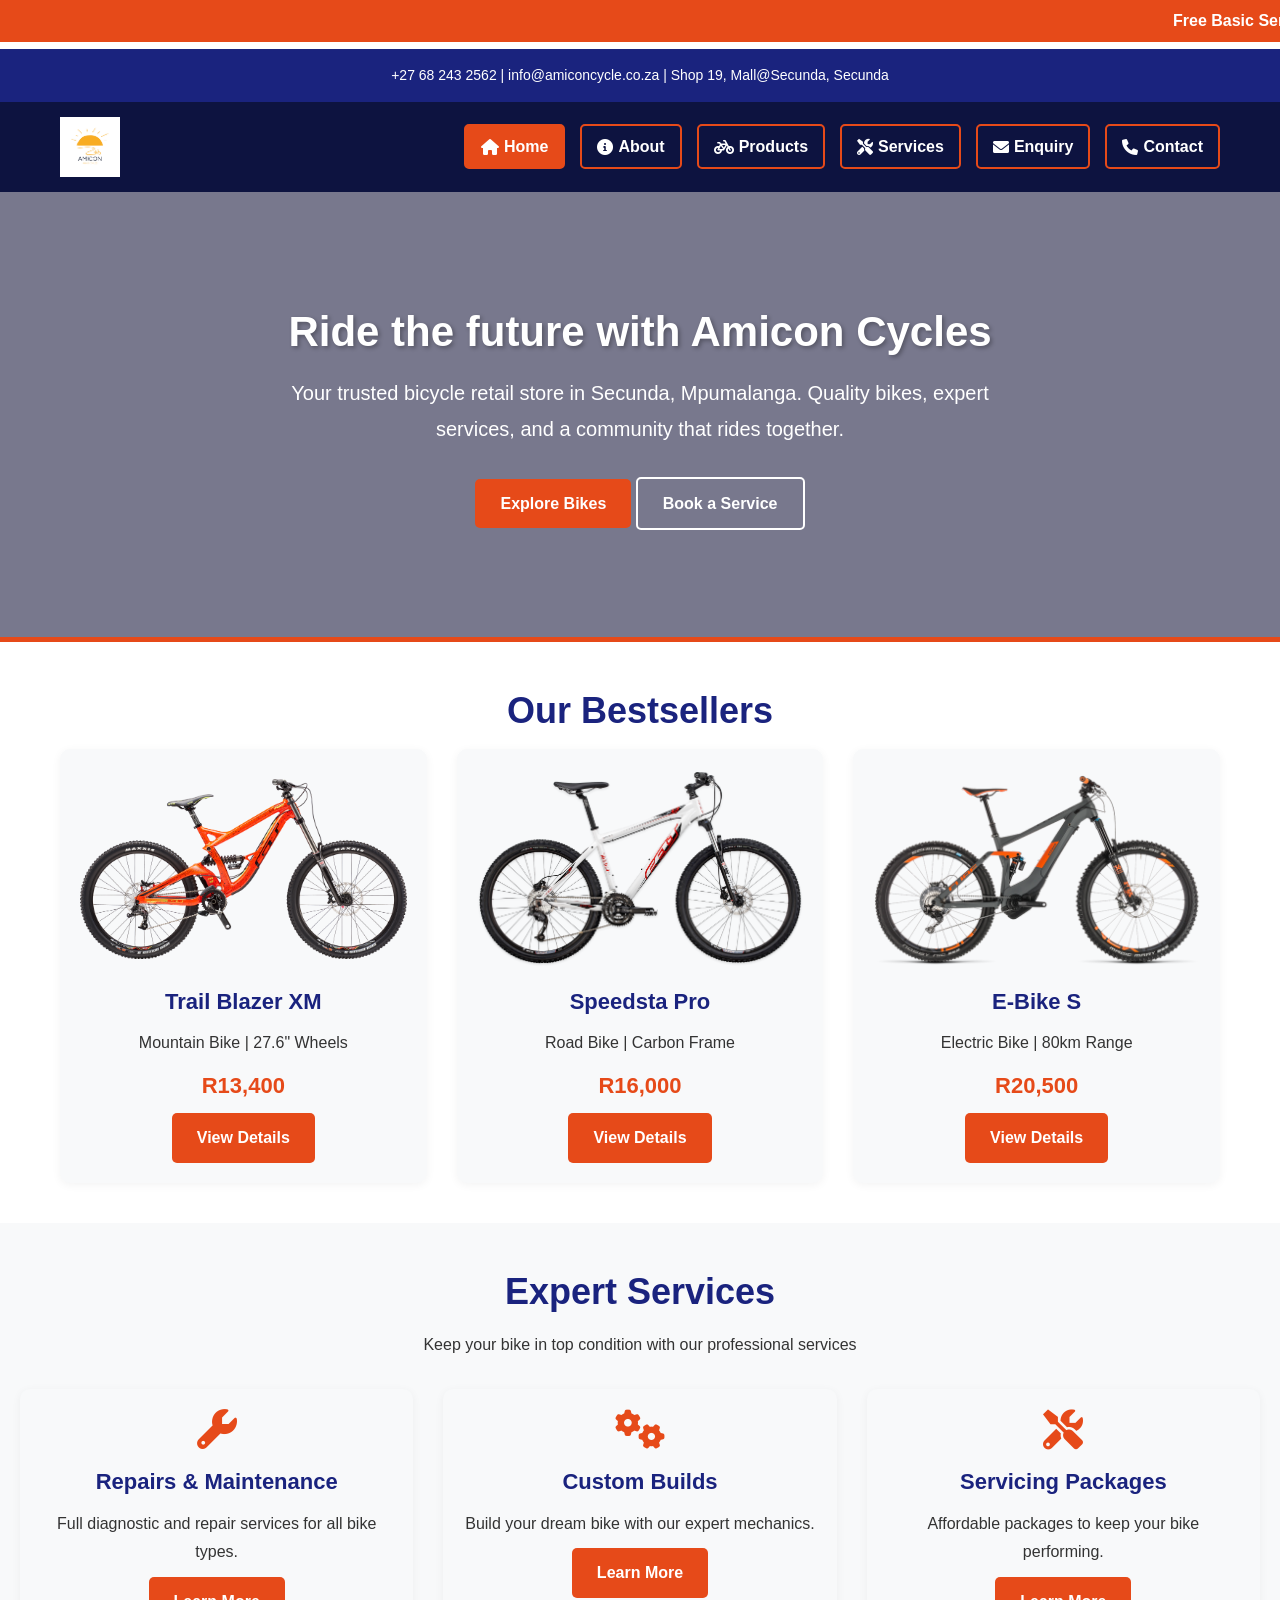
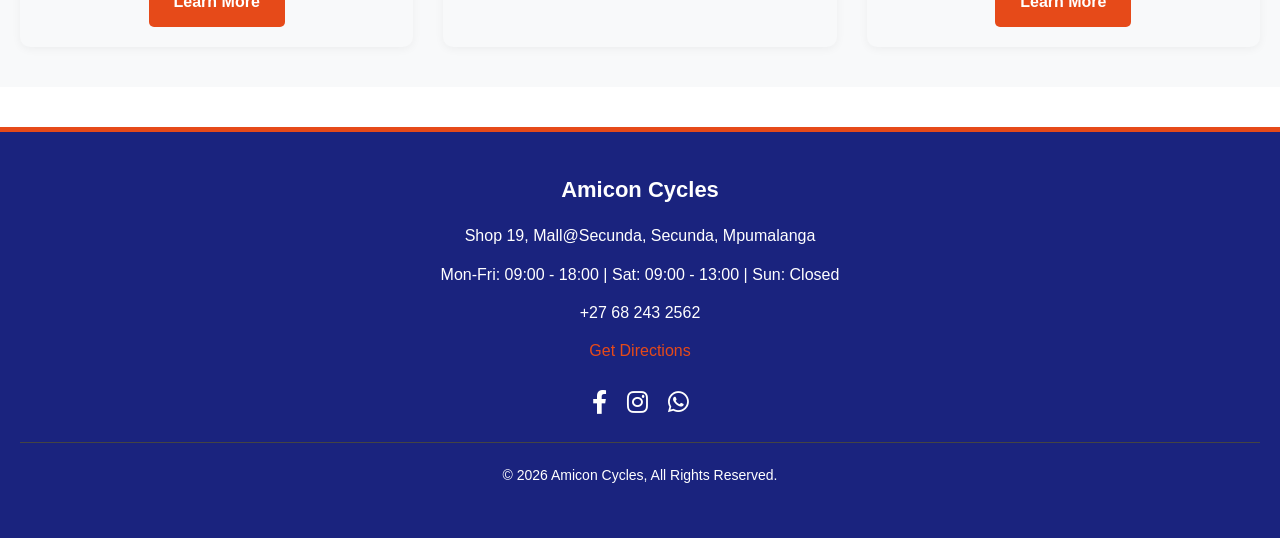
<file: index.html>
<!DOCTYPE html>
<html>
<head>
    <meta charset="UTF-8">
    <meta name="viewport" content="width=device-width, initial-scale=1.0">
    <title>Amicon Cycles | Home</title>
    <link rel="stylesheet" href="https://cdnjs.cloudflare.com/ajax/libs/font-awesome/6.0.0-beta3/css/all.min.css">
    <link rel="stylesheet" href="css/style.css">
</head>
<body>

    <marquee>Free Basic Service On All New Bikes | 0% Finance Available</marquee>

    <header>
        <span> +27 68 243 2562 | info@amiconcycle.co.za | Shop 19, Mall@Secunda, Secunda</span>
    </header>

    <nav class="navbar">
        <div class="container">
            <div class="logo">
                <a href="index.html"><img src="Images/logo.png" alt="Amicon Cycles Logo"></a>
            </div>
            <ul class="nav-menu">
                <li><a href="index.html" class="active"><i class="fas fa-home"></i> Home</a></li>
                <li><a href="about.html"><i class="fas fa-info-circle"></i> About</a></li>
                <li><a href="products.html"><i class="fas fa-bicycle"></i> Products</a></li>
                <li><a href="services.html"><i class="fas fa-tools"></i> Services</a></li>
                <li><a href="enquiry.html"><i class="fas fa-envelope"></i> Enquiry</a></li>
                <li><a href="contact.html"><i class="fas fa-phone"></i> Contact</a></li>
            </ul>
            <div class="menu-toggle" id="mobile-menu">
                <i class="fas fa-bars"></i>
            </div>
        </div>
    </nav>

    <main>
        <div class="hero hero-lg">
            <div>
                <h1>Ride the future with Amicon Cycles</h1>
                <p>Your trusted bicycle retail store in Secunda, Mpumalanga. Quality bikes, expert services, and a community that rides together.</p>
                <a href="products.html" class="btn">Explore Bikes</a>
                <a href="services.html" class="btn" style="background-color: transparent; border: 2px solid white;">Book a Service</a>
            </div>
        </div>

        <div class="container">
            <h2>Our Bestsellers</h2>
            <div class="grid-3">
                <div class="card">
                    <img src="Images/Mountain Bike.png" alt="Trail Blazer XM">
                    <h3>Trail Blazer XM</h3>
                    <p>Mountain Bike | 27.6" Wheels</p>
                    <span class="price">R13,400</span>
                    <a href="products.html" class="btn">View Details</a>
                </div>
                <div class="card">
                    <img src="Images/Road Bike 2.png" alt="Speedsta Pro">
                    <h3>Speedsta Pro</h3>
                    <p>Road Bike | Carbon Frame</p>
                    <span class="price">R16,000</span>
                    <a href="products.html" class="btn">View Details</a>
                </div>
                <div class="card">
                    <img src="Images/E bike.png" alt="E-Bike S">
                    <h3>E-Bike S</h3>
                    <p>Electric Bike | 80km Range</p>
                    <span class="price">R20,500</span>
                    <a href="products.html" class="btn">View Details</a>
                </div>
            </div>
        </div>

        <div class="container" style="background-color: var(--grey-light); max-width: 100%;">
            <h2>Expert Services</h2>
            <p style="text-align: center; margin-bottom: 30px;">Keep your bike in top condition with our professional services</p>
            <div class="grid-3">
                <div class="card">
                    <i class="fas fa-wrench" style="font-size: 40px; color: var(--orange); margin-bottom: 15px;"></i>
                    <h3>Repairs & Maintenance</h3>
                    <p>Full diagnostic and repair services for all bike types.</p>
                    <a href="services.html" class="btn">Learn More</a>
                </div>
                <div class="card">
                    <i class="fas fa-cogs" style="font-size: 40px; color: var(--orange); margin-bottom: 15px;"></i>
                    <h3>Custom Builds</h3>
                    <p>Build your dream bike with our expert mechanics.</p>
                    <a href="services.html" class="btn">Learn More</a>
                </div>
                <div class="card">
                    <i class="fas fa-tools" style="font-size: 40px; color: var(--orange); margin-bottom: 15px;"></i>
                    <h3>Servicing Packages</h3>
                    <p>Affordable packages to keep your bike performing.</p>
                    <a href="services.html" class="btn">Learn More</a>
                </div>
            </div>
        </div>
    </main>

    <footer>
        <h3>Amicon Cycles</h3>
        <p>Shop 19, Mall@Secunda, Secunda, Mpumalanga</p>
        <p>Mon-Fri: 09:00 - 18:00 | Sat: 09:00 - 13:00 | Sun: Closed</p>
        <p>+27 68 243 2562</p>
        <a href="contact.html">Get Directions</a>

        <div class="social-icons">
            <a href="https://facebook.com/AmiconCycles" target="_blank" aria-label="Facebook"><i class="fab fa-facebook-f"></i></a>
            <a href="https://instagram.com/AmiconCycles" target="_blank" aria-label="Instagram"><i class="fab fa-instagram"></i></a>
            <a href="https://wa.me/27682432562" target="_blank" aria-label="WhatsApp"><i class="fab fa-whatsapp"></i></a>
        </div>

        <div class="footer-bottom">
            <p>&copy; 2026 Amicon Cycles, All Rights Reserved.</p>
        </div>
    </footer>

    <script src="Javascript/script.js"></script>
</body>
</html>
</file>
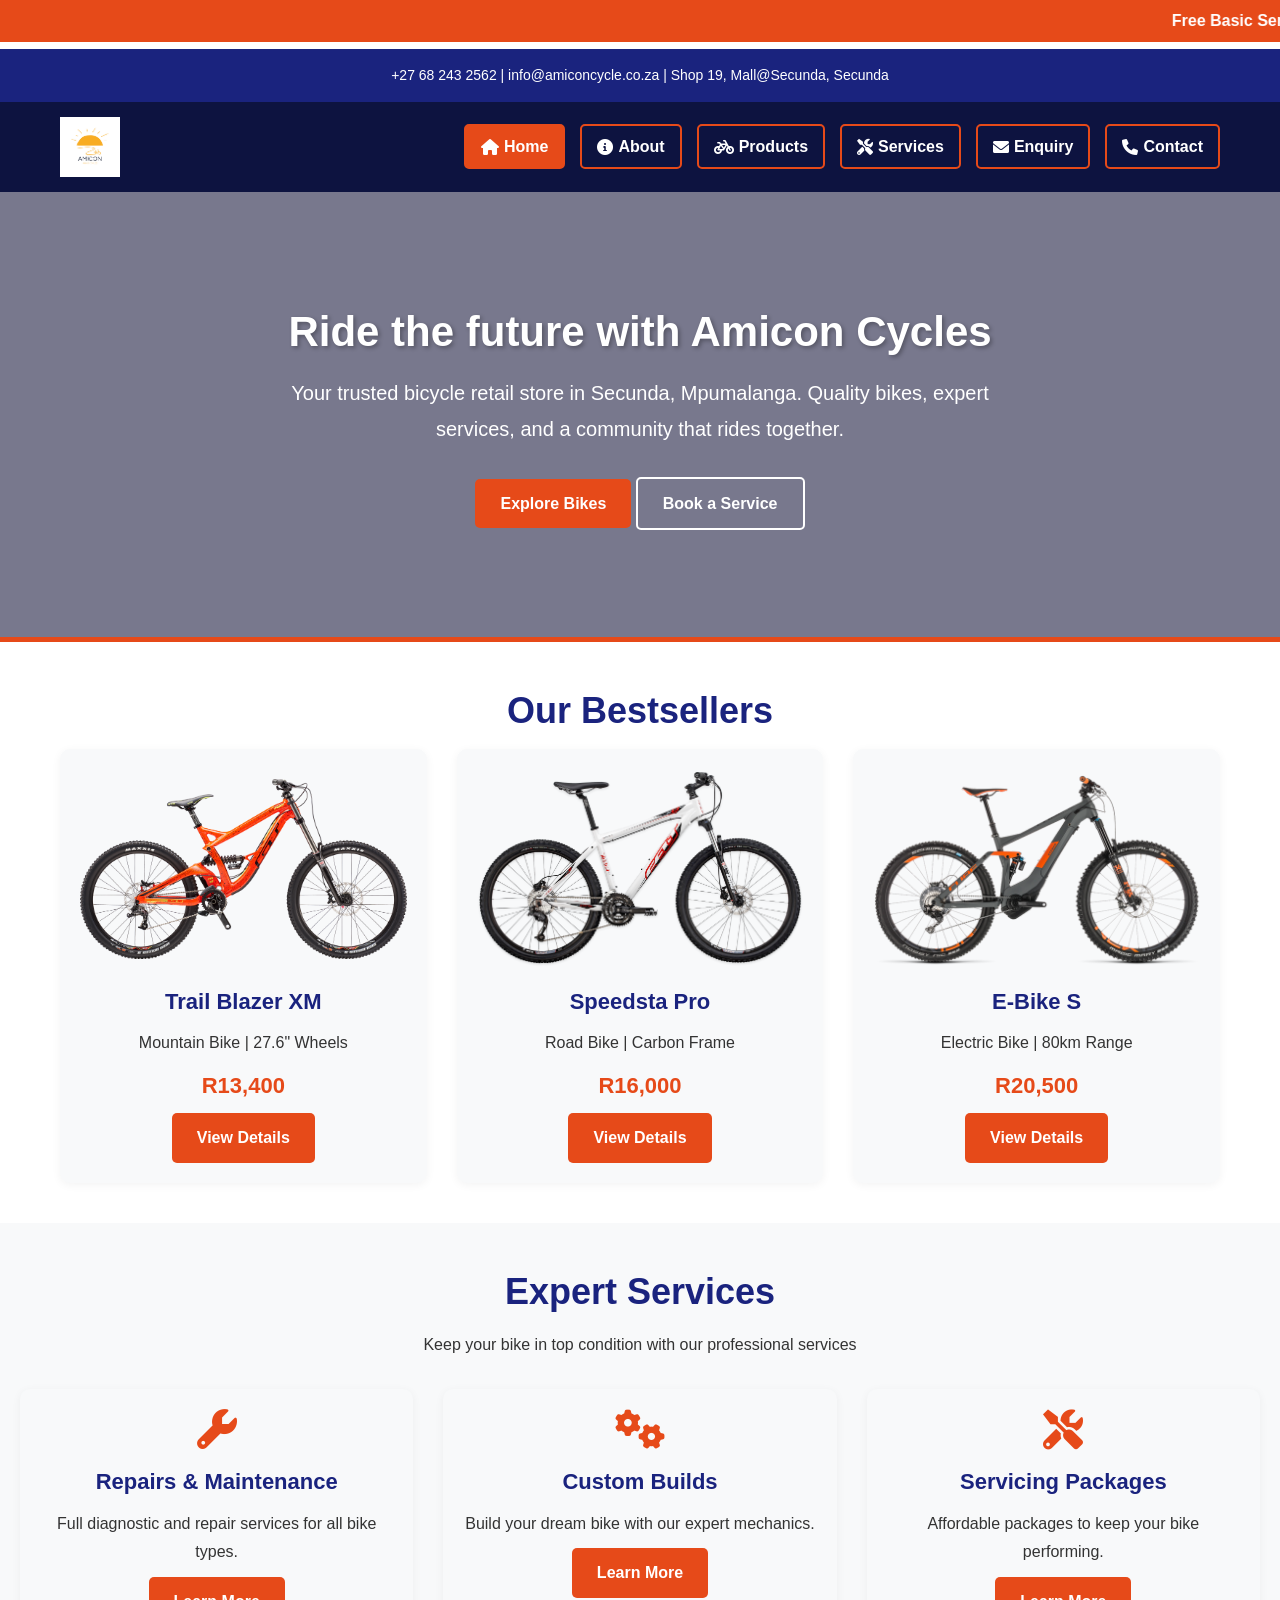
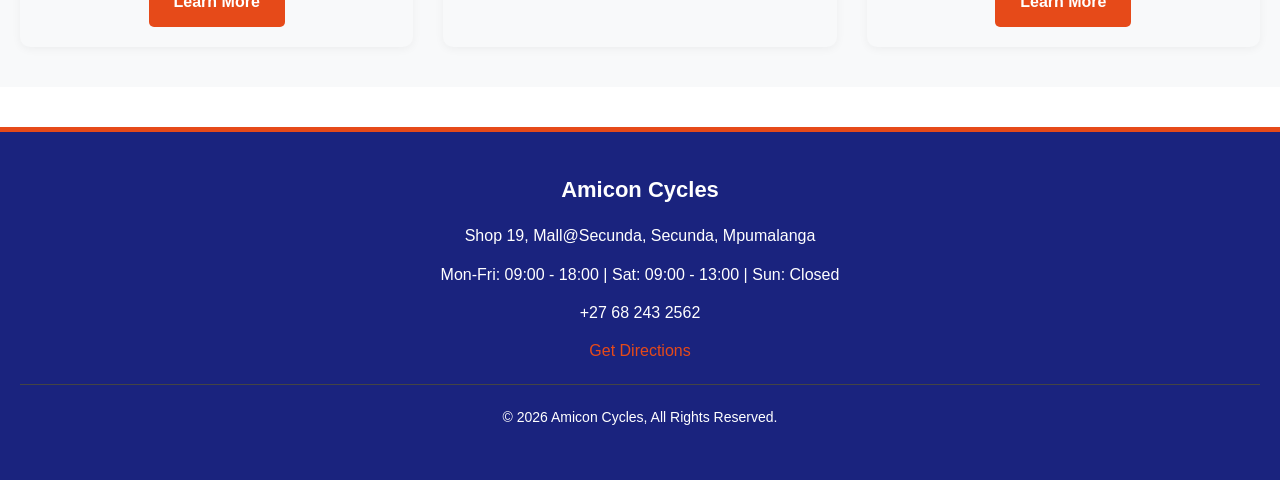
<file: Assets/index.html>
<!DOCTYPE html>
<html>
<head>
    <meta charset="UTF-8">
    <meta name="viewport" content="width=device-width, initial-scale=1.0">
    <title>Amicon Cycles | Home</title>

    <meta name="google-site-verification" content="ubBj2X5lzJgTh9hvdL4U4qVbVEwlIzzXRlfZfir6lvg" />
    
    <link rel="stylesheet" href="https://cdnjs.cloudflare.com/ajax/libs/font-awesome/6.0.0-beta3/css/all.min.css">
    <link rel="stylesheet" href="css/style.css">
</head>
<body>

    <marquee>Free Basic Service On All New Bikes | 0% Finance Available</marquee>

    <header>
        <span> +27 68 243 2562 | info@amiconcycle.co.za | Shop 19, Mall@Secunda, Secunda</span>
    </header>

    <nav class="navbar">
        <div class="container">
            <div class="logo">
                <a href="index.html"><img src="Images/logo.png" alt="Amicon Cycles Logo"></a>
            </div>
            <ul class="nav-menu">
                <li><a href="index.html" class="active"><i class="fas fa-home"></i> Home</a></li>
                <li><a href="about.html"><i class="fas fa-info-circle"></i> About</a></li>
                <li><a href="products.html"><i class="fas fa-bicycle"></i> Products</a></li>
                <li><a href="services.html"><i class="fas fa-tools"></i> Services</a></li>
                <li><a href="enquiry.html"><i class="fas fa-envelope"></i> Enquiry</a></li>
                <li><a href="contact.html"><i class="fas fa-phone"></i> Contact</a></li>
            </ul>
            <div class="menu-toggle" id="mobile-menu">
                <i class="fas fa-bars"></i>
            </div>
        </div>
    </nav>

    <main>
        <div class="hero hero-lg">
            <div>
                <h1>Ride the future with Amicon Cycles</h1>
                <p>Your trusted bicycle retail store in Secunda, Mpumalanga. Quality bikes, expert services, and a community that rides together.</p>
                <a href="products.html" class="btn">Explore Bikes</a>
                <a href="services.html" class="btn" style="background-color: transparent; border: 2px solid white;">Book a Service</a>
            </div>
        </div>

        <div class="container">
            <h2>Our Bestsellers</h2>
            <div class="grid-3">
                <div class="card">
                    <img src="Images/Mountain Bike.png" alt="Trail Blazer XM">
                    <h3>Trail Blazer XM</h3>
                    <p>Mountain Bike | 27.6" Wheels</p>
                    <span class="price">R13,400</span>
                    <a href="products.html" class="btn">View Details</a>
                </div>
                <div class="card">
                    <img src="Images/Road Bike 2.png" alt="Speedsta Pro">
                    <h3>Speedsta Pro</h3>
                    <p>Road Bike | Carbon Frame</p>
                    <span class="price">R16,000</span>
                    <a href="products.html" class="btn">View Details</a>
                </div>
                <div class="card">
                    <img src="Images/E bike.png" alt="E-Bike S">
                    <h3>E-Bike S</h3>
                    <p>Electric Bike | 80km Range</p>
                    <span class="price">R20,500</span>
                    <a href="products.html" class="btn">View Details</a>
                </div>
            </div>
        </div>

        <div class="container" style="background-color: var(--grey-light); max-width: 100%;">
            <h2>Expert Services</h2>
            <p style="text-align: center; margin-bottom: 30px;">Keep your bike in top condition with our professional services</p>
            <div class="grid-3">
                <div class="card">
                    <i class="fas fa-wrench" style="font-size: 40px; color: var(--orange); margin-bottom: 15px;"></i>
                    <h3>Repairs & Maintenance</h3>
                    <p>Full diagnostic and repair services for all bike types.</p>
                    <a href="services.html" class="btn">Learn More</a>
                </div>
                <div class="card">
                    <i class="fas fa-cogs" style="font-size: 40px; color: var(--orange); margin-bottom: 15px;"></i>
                    <h3>Custom Builds</h3>
                    <p>Build your dream bike with our expert mechanics.</p>
                    <a href="services.html" class="btn">Learn More</a>
                </div>
                <div class="card">
                    <i class="fas fa-tools" style="font-size: 40px; color: var(--orange); margin-bottom: 15px;"></i>
                    <h3>Servicing Packages</h3>
                    <p>Affordable packages to keep your bike performing.</p>
                    <a href="services.html" class="btn">Learn More</a>
                </div>
            </div>
        </div>
    </main>

    <footer>
        <h3>Amicon Cycles</h3>
        <p>Shop 19, Mall@Secunda, Secunda, Mpumalanga</p>
        <p>Mon-Fri: 09:00 - 18:00 | Sat: 09:00 - 13:00 | Sun: Closed</p>
        <p>+27 68 243 2562</p>
        <a href="contact.html">Get Directions</a>
        <div class="footer-bottom">
            <p>&copy; 2026 Amicon Cycles, All Rights Reserved.</p>
        </div>
    </footer>

    <script src="Javascript/script.js"></script>
</body>
</html>
</file>
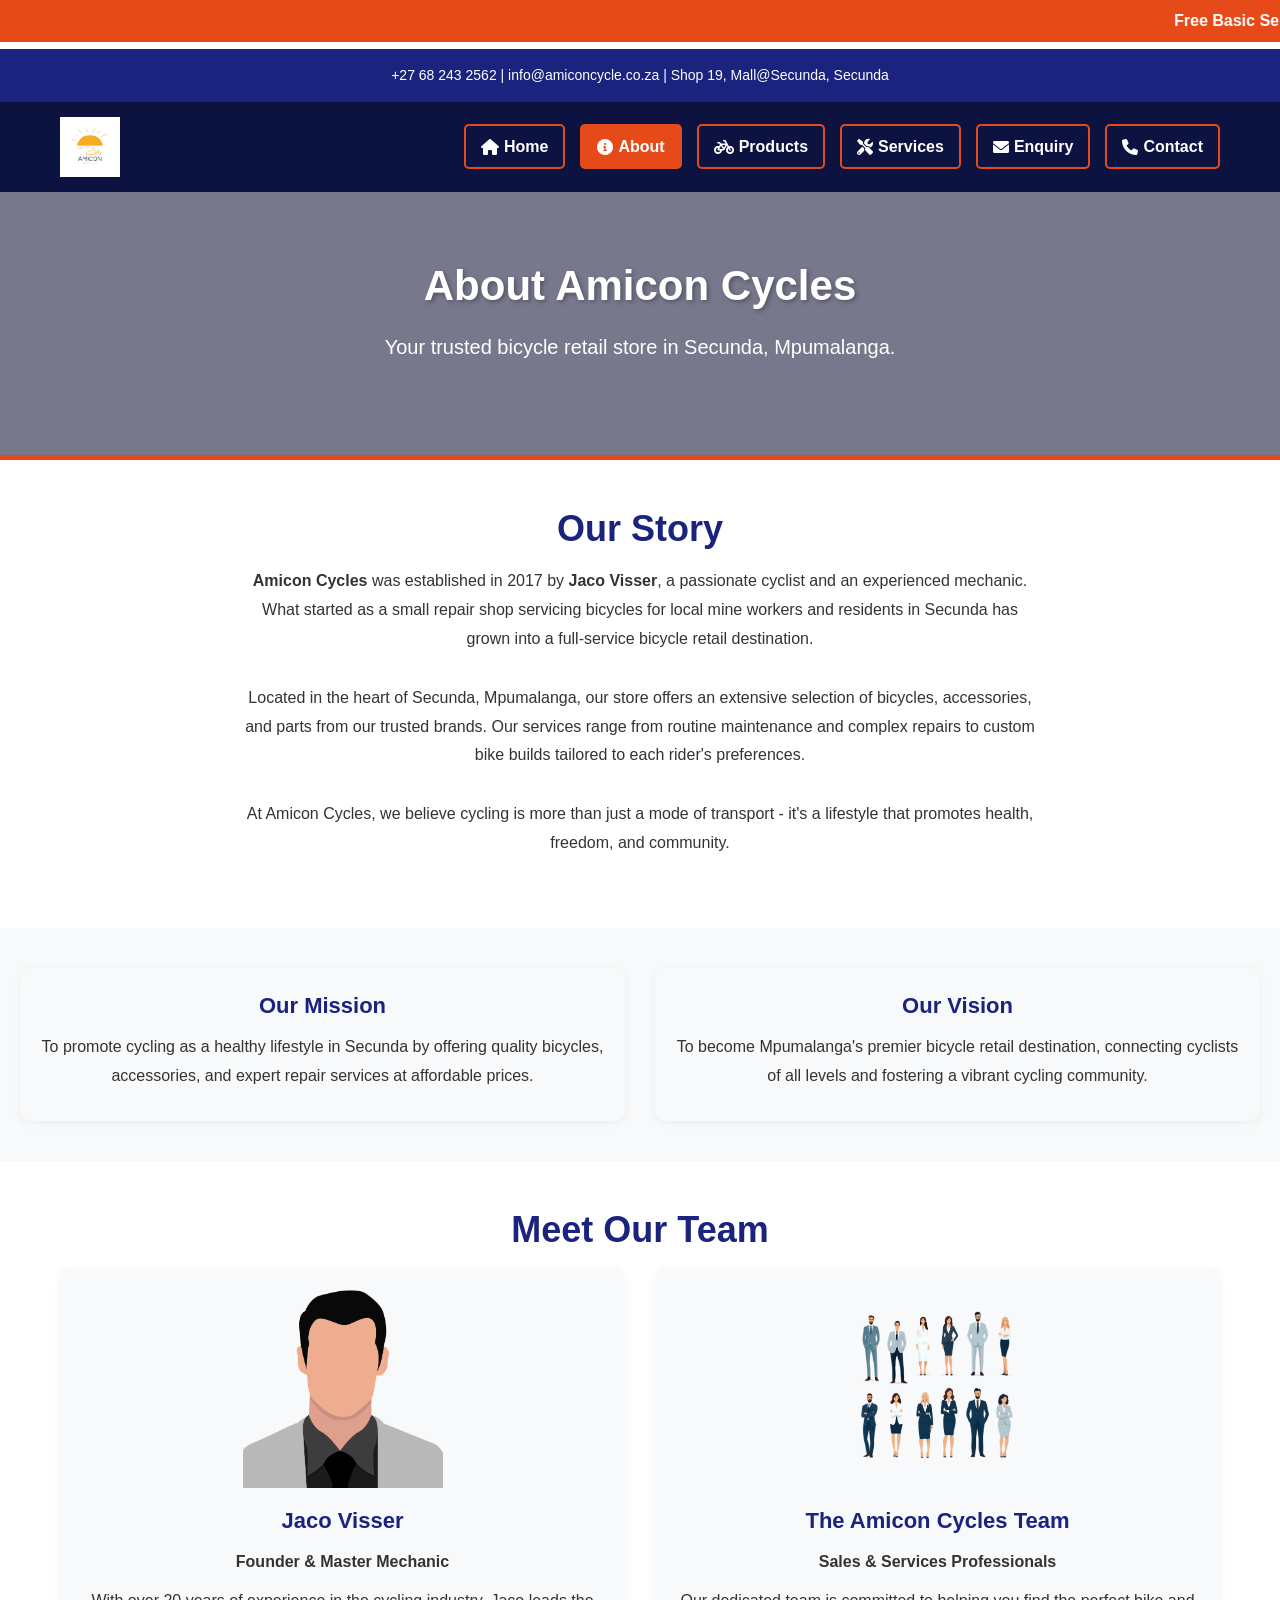
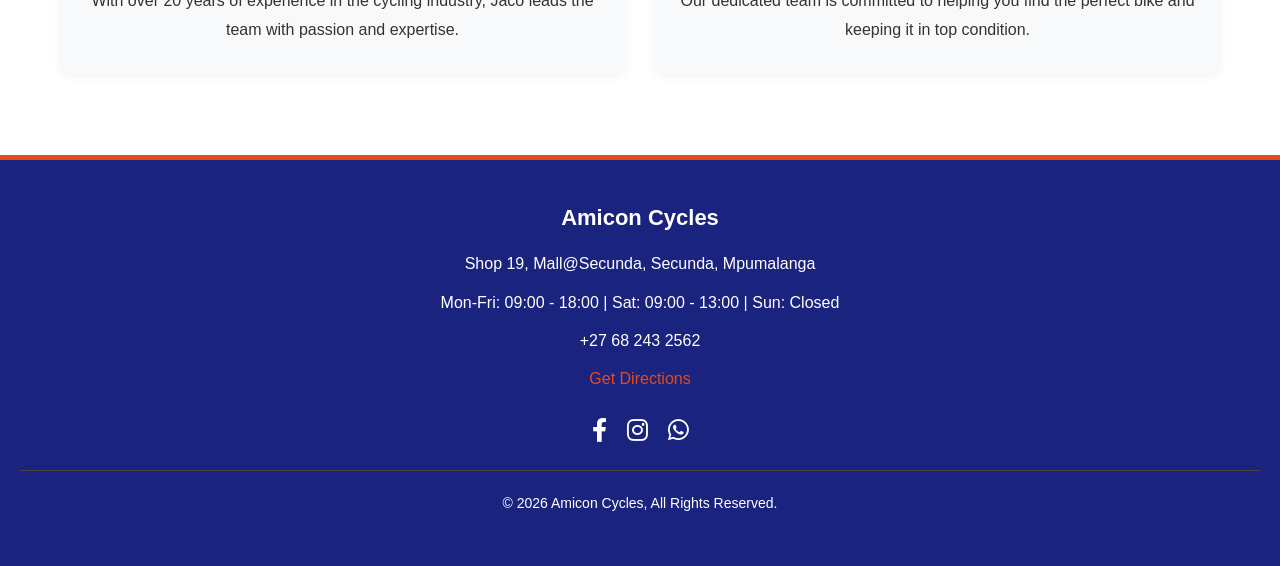
<file: about.html>
<!DOCTYPE html>
<html>
<head>
    <meta charset="UTF-8">
    <meta name="viewport" content="width=device-width, initial-scale=1.0">
    <title>Amicon Cycles | About</title>
    <link rel="stylesheet" href="https://cdnjs.cloudflare.com/ajax/libs/font-awesome/6.0.0-beta3/css/all.min.css">
    <link rel="stylesheet" href="css/style.css">
</head>
<body>

    <marquee>Free Basic Service On All New Bikes | 0% Finance Available</marquee>

    <header>
        <span> +27 68 243 2562 | info@amiconcycle.co.za | Shop 19, Mall@Secunda, Secunda</span>
    </header>

    <nav class="navbar">
        <div class="container">
            <div class="logo">
                <a href="index.html"><img src="Images/logo.png" alt="Amicon Cycles Logo"></a>
            </div>
            <ul class="nav-menu">
                <li><a href="index.html"><i class="fas fa-home"></i> Home</a></li>
                <li><a href="about.html" class="active"><i class="fas fa-info-circle"></i> About</a></li>
                <li><a href="products.html"><i class="fas fa-bicycle"></i> Products</a></li>
                <li><a href="services.html"><i class="fas fa-tools"></i> Services</a></li>
                <li><a href="enquiry.html"><i class="fas fa-envelope"></i> Enquiry</a></li>
                <li><a href="contact.html"><i class="fas fa-phone"></i> Contact</a></li>
            </ul>
            <div class="menu-toggle" id="mobile-menu">
                <i class="fas fa-bars"></i>
            </div>
        </div>
    </nav>

    <main>
        <div class="hero hero-sm">
            <div>
                <h1>About Amicon Cycles</h1>
                <p>Your trusted bicycle retail store in Secunda, Mpumalanga.</p>
            </div>
        </div>

        <div class="container">
            <h2>Our Story</h2>
            <p style="text-align: center; max-width: 800px; margin: 0 auto 30px;"><strong>Amicon Cycles</strong> was established in 2017 by <strong>Jaco Visser</strong>, a passionate cyclist and an experienced mechanic. What started as a small repair shop servicing bicycles for local mine workers and residents in Secunda has grown into a full-service bicycle retail destination.</p>
            <p style="text-align: center; max-width: 800px; margin: 0 auto 30px;">Located in the heart of Secunda, Mpumalanga, our store offers an extensive selection of bicycles, accessories, and parts from our trusted brands. Our services range from routine maintenance and complex repairs to custom bike builds tailored to each rider's preferences.</p>
            <p style="text-align: center; max-width: 800px; margin: 0 auto 30px;">At Amicon Cycles, we believe cycling is more than just a mode of transport - it's a lifestyle that promotes health, freedom, and community.</p>
        </div>

        <div class="container" style="background-color: var(--grey-light); max-width: 100%;">
            <div class="grid-3">
                <div class="card">
                    <h3>Our Mission</h3>
                    <p>To promote cycling as a healthy lifestyle in Secunda by offering quality bicycles, accessories, and expert repair services at affordable prices.</p>
                </div>
                <div class="card">
                    <h3>Our Vision</h3>
                    <p>To become Mpumalanga's premier bicycle retail destination, connecting cyclists of all levels and fostering a vibrant cycling community.</p>
                </div>
            </div>
        </div>

        <div class="container">
            <h2>Meet Our Team</h2>
            <div class="grid-3">
                <div class="card">
                    <img src="Images/CEO.png" alt="Jaco Visser">
                    <h3>Jaco Visser</h3>
                    <p><strong>Founder & Master Mechanic</strong></p>
                    <p>With over 20 years of experience in the cycling industry, Jaco leads the team with passion and expertise.</p>
                </div>
                <div class="card">
                    <img src="Images/The Team.png" alt="The Amicon Cycles Team">
                    <h3>The Amicon Cycles Team</h3>
                    <p><strong>Sales & Services Professionals</strong></p>
                    <p>Our dedicated team is committed to helping you find the perfect bike and keeping it in top condition.</p>
                </div>
            </div>
        </div>
    </main>

    <footer>
        <h3>Amicon Cycles</h3>
        <p>Shop 19, Mall@Secunda, Secunda, Mpumalanga</p>
        <p>Mon-Fri: 09:00 - 18:00 | Sat: 09:00 - 13:00 | Sun: Closed</p>
        <p>+27 68 243 2562</p>
        <a href="contact.html">Get Directions</a>

        <div class="social-icons">
            <a href="https://facebook.com/AmiconCycles" target="_blank" aria-label="Facebook"><i class="fab fa-facebook-f"></i></a>
            <a href="https://instagram.com/AmiconCycles" target="_blank" aria-label="Instagram"><i class="fab fa-instagram"></i></a>
            <a href="https://wa.me/27682432562" target="_blank" aria-label="WhatsApp"><i class="fab fa-whatsapp"></i></a>
        </div>

        <div class="footer-bottom">
            <p>&copy; 2026 Amicon Cycles, All Rights Reserved.</p>
        </div>
    </footer>

    <script src="Javascript/script.js"></script>
</body>
</html>
</file>
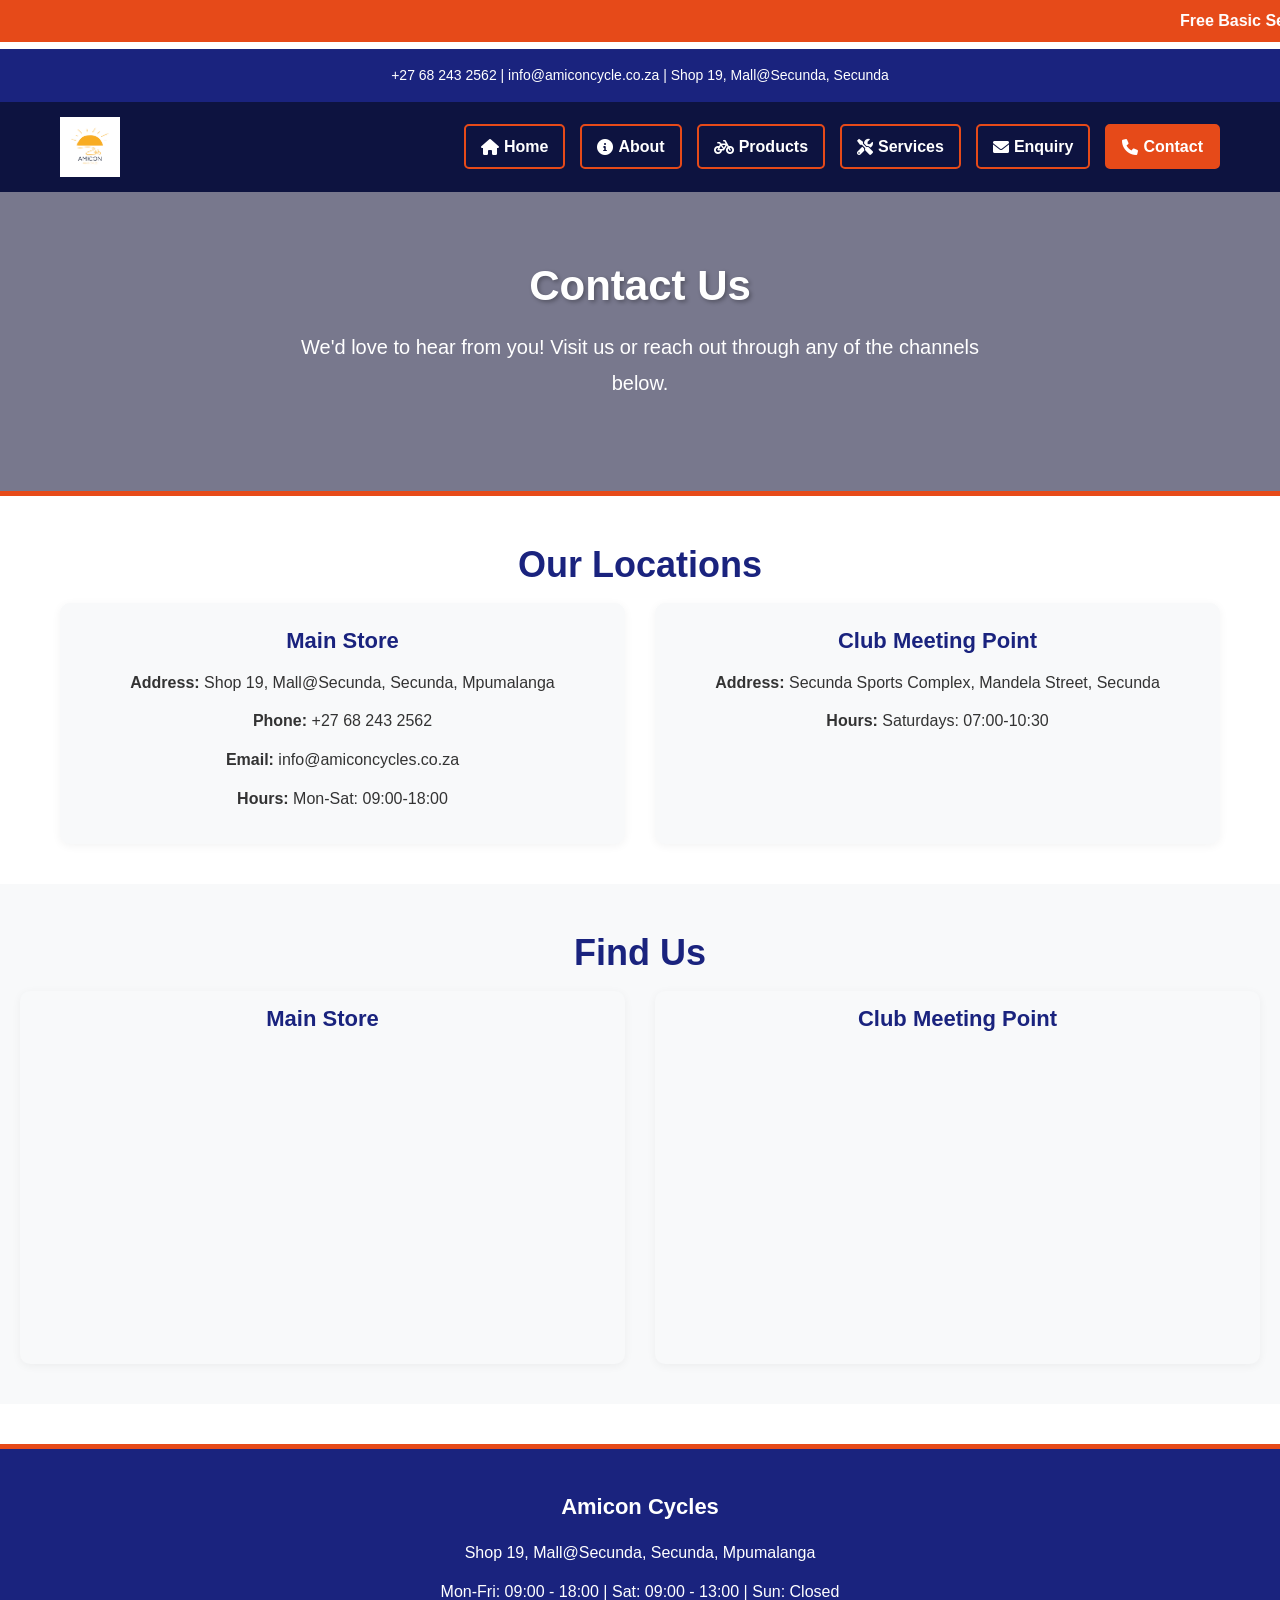
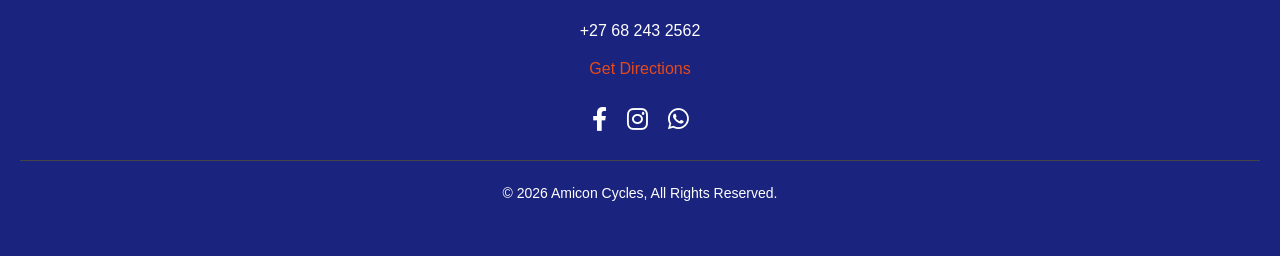
<file: contact.html>
<!DOCTYPE html>
<html>
<head>
    <meta charset="UTF-8">
    <meta name="viewport" content="width=device-width, initial-scale=1.0">
    <title>Amicon Cycles | Contact</title>
    <link rel="stylesheet" href="https://cdnjs.cloudflare.com/ajax/libs/font-awesome/6.0.0-beta3/css/all.min.css">
    <link rel="stylesheet" href="css/style.css">
</head>
<body>

    <marquee>Free Basic Service On All New Bikes | 0% Finance Available</marquee>

    <header>
        <span> +27 68 243 2562 | info@amiconcycle.co.za | Shop 19, Mall@Secunda, Secunda</span>
    </header>

    <nav class="navbar">
        <div class="container">
            <div class="logo">
                <a href="index.html"><img src="Images/logo.png" alt="Amicon Cycles Logo"></a>
            </div>
            <ul class="nav-menu">
                <li><a href="index.html"><i class="fas fa-home"></i> Home</a></li>
                <li><a href="about.html"><i class="fas fa-info-circle"></i> About</a></li>
                <li><a href="products.html"><i class="fas fa-bicycle"></i> Products</a></li>
                <li><a href="services.html"><i class="fas fa-tools"></i> Services</a></li>
                <li><a href="enquiry.html"><i class="fas fa-envelope"></i> Enquiry</a></li>
                <li><a href="contact.html" class="active"><i class="fas fa-phone"></i> Contact</a></li>
            </ul>
            <div class="menu-toggle" id="mobile-menu">
                <i class="fas fa-bars"></i>
            </div>
        </div>
    </nav>

    <main>
        <div class="hero hero-sm">
            <div>
                <h1>Contact Us</h1>
                <p>We'd love to hear from you! Visit us or reach out through any of the channels below.</p>
            </div>
        </div>

        <div class="container">
            <h2>Our Locations</h2>
            <div class="grid-3">
                <div class="card">
                    <h3>Main Store</h3>
                    <p><strong>Address:</strong> Shop 19, Mall@Secunda, Secunda, Mpumalanga</p>
                    <p><strong>Phone:</strong> +27 68 243 2562</p>
                    <p><strong>Email:</strong> info@amiconcycles.co.za</p>
                    <p><strong>Hours:</strong> Mon-Sat: 09:00-18:00</p>
                </div>
                <div class="card">
                    <h3>Club Meeting Point</h3>
                    <p><strong>Address:</strong> Secunda Sports Complex, Mandela Street, Secunda</p>
                    <p><strong>Hours:</strong> Saturdays: 07:00-10:30</p>
                </div>
            </div>
        </div>

        <div class="container" style="background-color: var(--grey-light); max-width: 100%;">
            <h2>Find Us</h2>
            <div class="grid-3">
                <div class="card" style="padding: 10px;">
                    <h3>Main Store</h3>
                    <iframe src="https://www.google.com/maps/embed?pb=!1m18!1m12!1m3!1d7140.554064879601!2d29.1825218!3d-26.511213299999998!2m3!1f0!2f0!3f0!3m2!1i1024!2i768!4f13.1!3m3!1m2!1s0x1eeb13aaf3f53847%3A0xc345b8848439809e!2sSecunda%20Mall!5e0!3m2!1sen!2sza!4v1786667652255!5m2!1sen!2sza" width="100%" height="300" style="border:0;" allowfullscreen="" loading="lazy"></iframe>
                </div>
                <div class="card" style="padding: 10px;">
                    <h3>Club Meeting Point</h3>
                    <iframe src="https://www.google.com/maps/embed?pb=!1m18!1m12!1m3!1d3569.8968144225278!2d29.18481557462155!3d-26.523442876881305!2m3!1f0!2f0!3f0!3m2!1i1024!2i768!4f13.1!3m3!1m2!1s0x1eeb12fd3cbb54e5%3A0x3be9374cf904ad25!2sSasol%20Secunda%20Recreational%20Club!5e0!3m2!1sen!2sza!4v1786667885558!5m2!1sen!2sza" width="100%" height="300" style="border:0;" allowfullscreen="" loading="lazy"></iframe>
                </div>
            </div>
        </div>
    </main>

    <footer>
        <h3>Amicon Cycles</h3>
        <p>Shop 19, Mall@Secunda, Secunda, Mpumalanga</p>
        <p>Mon-Fri: 09:00 - 18:00 | Sat: 09:00 - 13:00 | Sun: Closed</p>
        <p>+27 68 243 2562</p>
        <a href="contact.html">Get Directions</a>

        <div class="social-icons">
            <a href="https://facebook.com/AmiconCycles" target="_blank" aria-label="Facebook"><i class="fab fa-facebook-f"></i></a>
            <a href="https://instagram.com/AmiconCycles" target="_blank" aria-label="Instagram"><i class="fab fa-instagram"></i></a>
            <a href="https://wa.me/27682432562" target="_blank" aria-label="WhatsApp"><i class="fab fa-whatsapp"></i></a>
        </div>

        <div class="footer-bottom">
            <p>&copy; 2026 Amicon Cycles, All Rights Reserved.</p>
        </div>
    </footer>

    <script src="Javascript/script.js"></script>
</body>
</html>
</file>
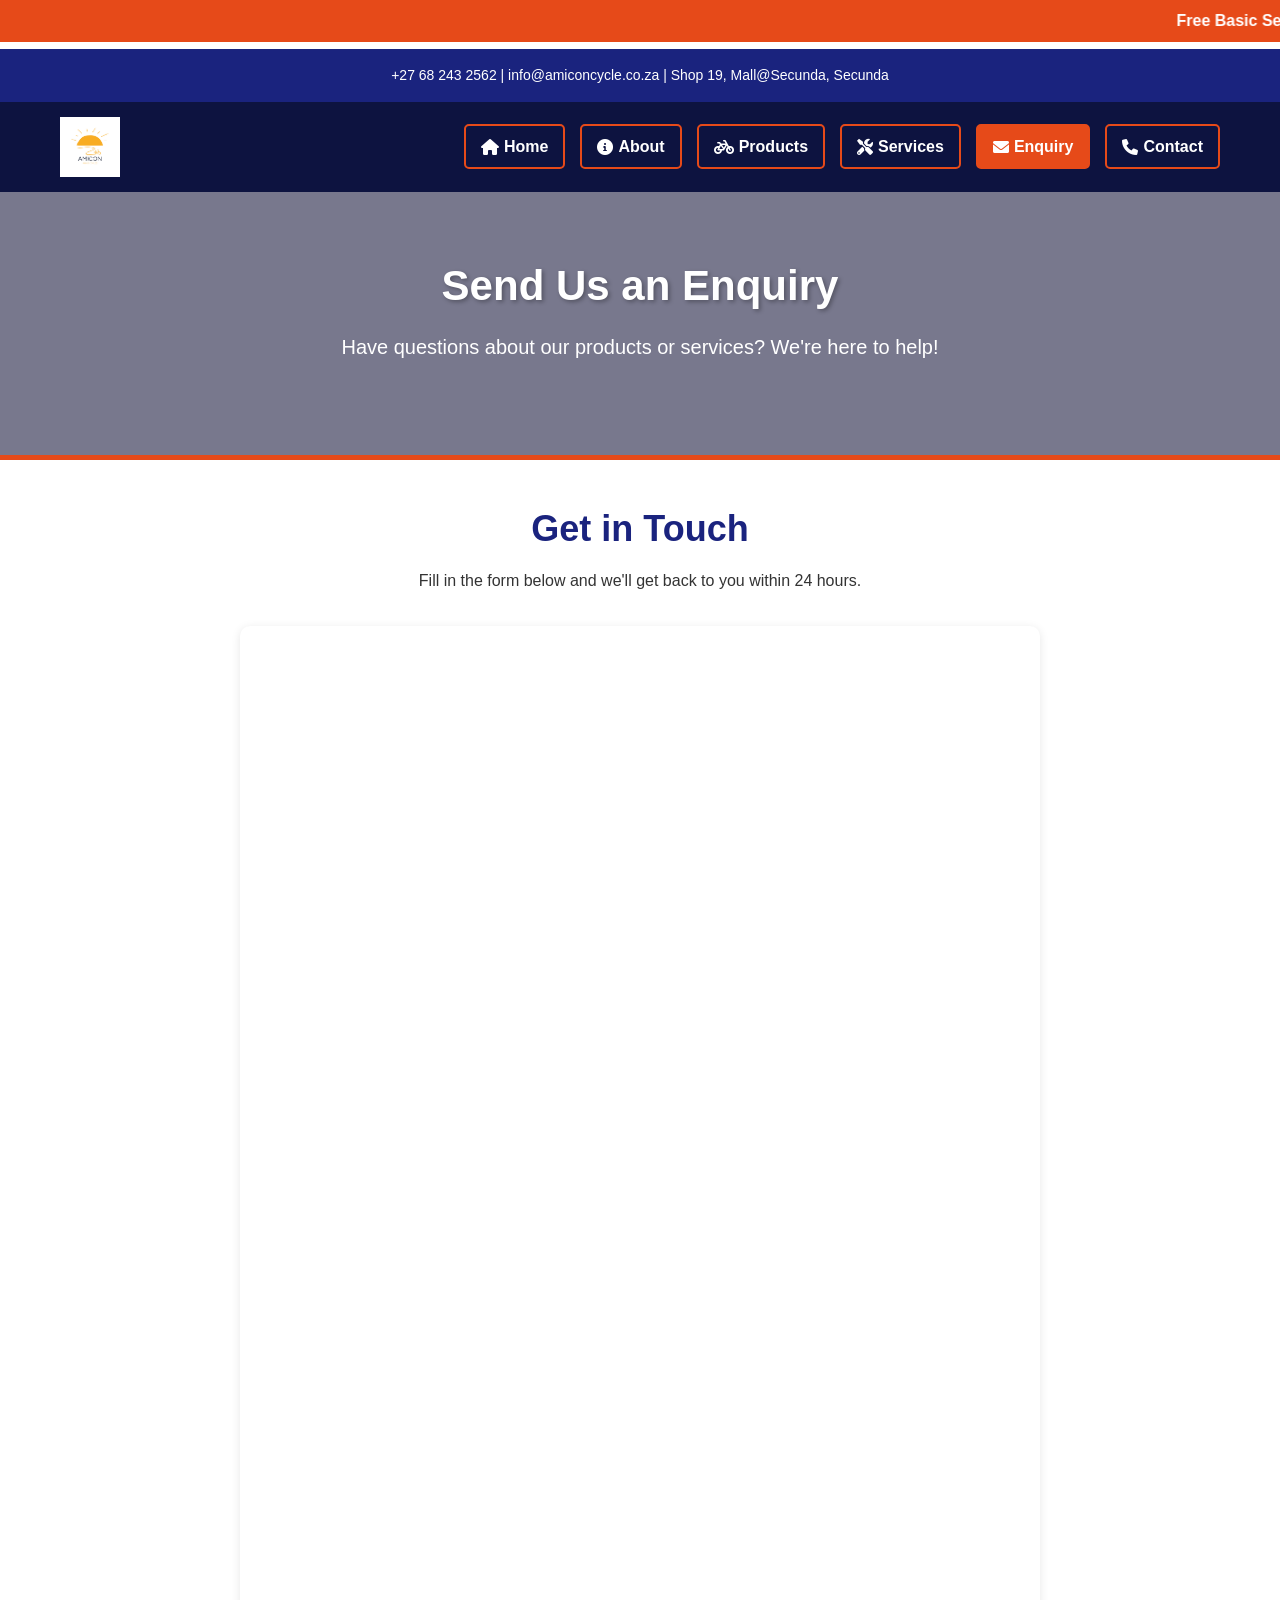
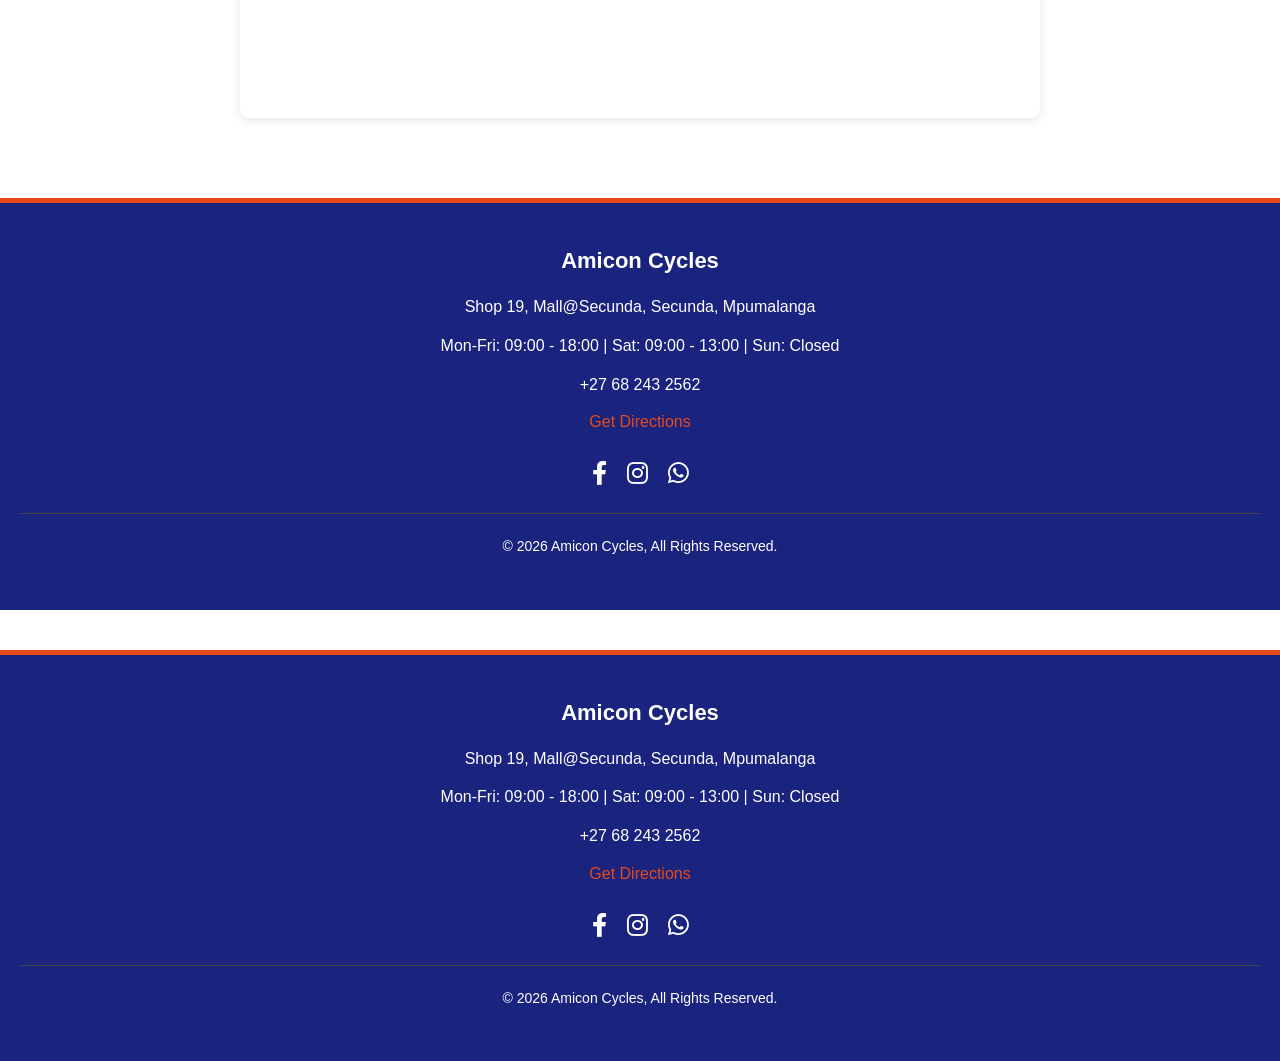
<file: Enquiry.html>
<!DOCTYPE html>
<html>
<head>
    <meta charset="UTF-8">
    <meta name="viewport" content="width=device-width, initial-scale=1.0">
    <title>Amicon Cycles | Enquiry</title>
    <link rel="stylesheet" href="https://cdnjs.cloudflare.com/ajax/libs/font-awesome/6.0.0-beta3/css/all.min.css">
    <link rel="stylesheet" href="css/style.css">
    <style>
        
        .google-form-container {
            background-color: white;
            border-radius: 10px;
            overflow: hidden;
            box-shadow: 0 2px 10px rgba(0,0,0,0.1);
            max-width: 800px;
            margin: 0 auto;
        }
        .google-form-container iframe {
            width: 100%;
            height: 1084px;
            border: none;
        }
    </style>
</head>
<body>

    <marquee>Free Basic Service On All New Bikes | 0% Finance Available</marquee>

    <header>
        <span> +27 68 243 2562 | info@amiconcycle.co.za | Shop 19, Mall@Secunda, Secunda</span>
    </header>

    <nav class="navbar">
        <div class="container">
            <div class="logo">
                <a href="index.html"><img src="Images/logo.png" alt="Amicon Cycles Logo"></a>
            </div>
            <ul class="nav-menu">
                <li><a href="index.html"><i class="fas fa-home"></i> Home</a></li>
                <li><a href="about.html"><i class="fas fa-info-circle"></i> About</a></li>
                <li><a href="products.html"><i class="fas fa-bicycle"></i> Products</a></li>
                <li><a href="services.html"><i class="fas fa-tools"></i> Services</a></li>
                <li><a href="enquiry.html" class="active"><i class="fas fa-envelope"></i> Enquiry</a></li>
                <li><a href="contact.html"><i class="fas fa-phone"></i> Contact</a></li>
            </ul>
            <div class="menu-toggle" id="mobile-menu">
                <i class="fas fa-bars"></i>
            </div>
        </div>
    </nav>

    <main>
        <div class="hero hero-sm">
            <div>
                <h1>Send Us an Enquiry</h1>
                <p>Have questions about our products or services? We're here to help!</p>
            </div>
        </div>

        <div class="container">
            <h2>Get in Touch</h2>
            <p style="text-align: center; margin-bottom: 30px;">Fill in the form below and we'll get back to you within 24 hours.</p>
            
            <div class="google-form-container">
                <iframe src="https://docs.google.com/forms/d/e/1FAIpQLSehddERYdHIrAkaX60VMicNe0ZKJnA174sqUQw4LEfCdl8Jiw/viewform?embedded=true" width="640" height="1084" frameborder="0" marginheight="0" marginwidth="0">Loading…</iframe>
            </div>

        </div>
    </main>

    <footer>
        <h3>Amicon Cycles</h3>
        <p>Shop 19, Mall@Secunda, Secunda, Mpumalanga</p>
        <p>Mon-Fri: 09:00 - 18:00 | Sat: 09:00 - 13:00 | Sun: Closed</p>
        <p>+27 68 243 2562</p>
        <a href="contact.html">Get Directions</a>

        <div class="social-icons">
            <a href="https://facebook.com/AmiconCycles" target="_blank" aria-label="Facebook"><i class="fab fa-facebook-f"></i></a>
            <a href="https://instagram.com/AmiconCycles" target="_blank" aria-label="Instagram"><i class="fab fa-instagram"></i></a>
            <a href="https://wa.me/27682432562" target="_blank" aria-label="WhatsApp"><i class="fab fa-whatsapp"></i></a>
        </div>

        <div class="footer-bottom">
            <p>&copy; 2026 Amicon Cycles, All Rights Reserved.</p>
        </div>
    </footer>
<footer>
        <h3>Amicon Cycles</h3>
        <p>Shop 19, Mall@Secunda, Secunda, Mpumalanga</p>
        <p>Mon-Fri: 09:00 - 18:00 | Sat: 09:00 - 13:00 | Sun: Closed</p>
        <p>+27 68 243 2562</p>
        <a href="contact.html">Get Directions</a>

        <div class="social-icons">
            <a href="https://facebook.com/AmiconCycles" target="_blank" aria-label="Facebook"><i class="fab fa-facebook-f"></i></a>
            <a href="https://instagram.com/AmiconCycles" target="_blank" aria-label="Instagram"><i class="fab fa-instagram"></i></a>
            <a href="https://wa.me/27682432562" target="_blank" aria-label="WhatsApp"><i class="fab fa-whatsapp"></i></a>
        </div>

        <div class="footer-bottom">
            <p>&copy; 2026 Amicon Cycles, All Rights Reserved.</p>
        </div>
    </footer>
    <script src="Javascript/script.js"></script>
</body>
</html>
</file>
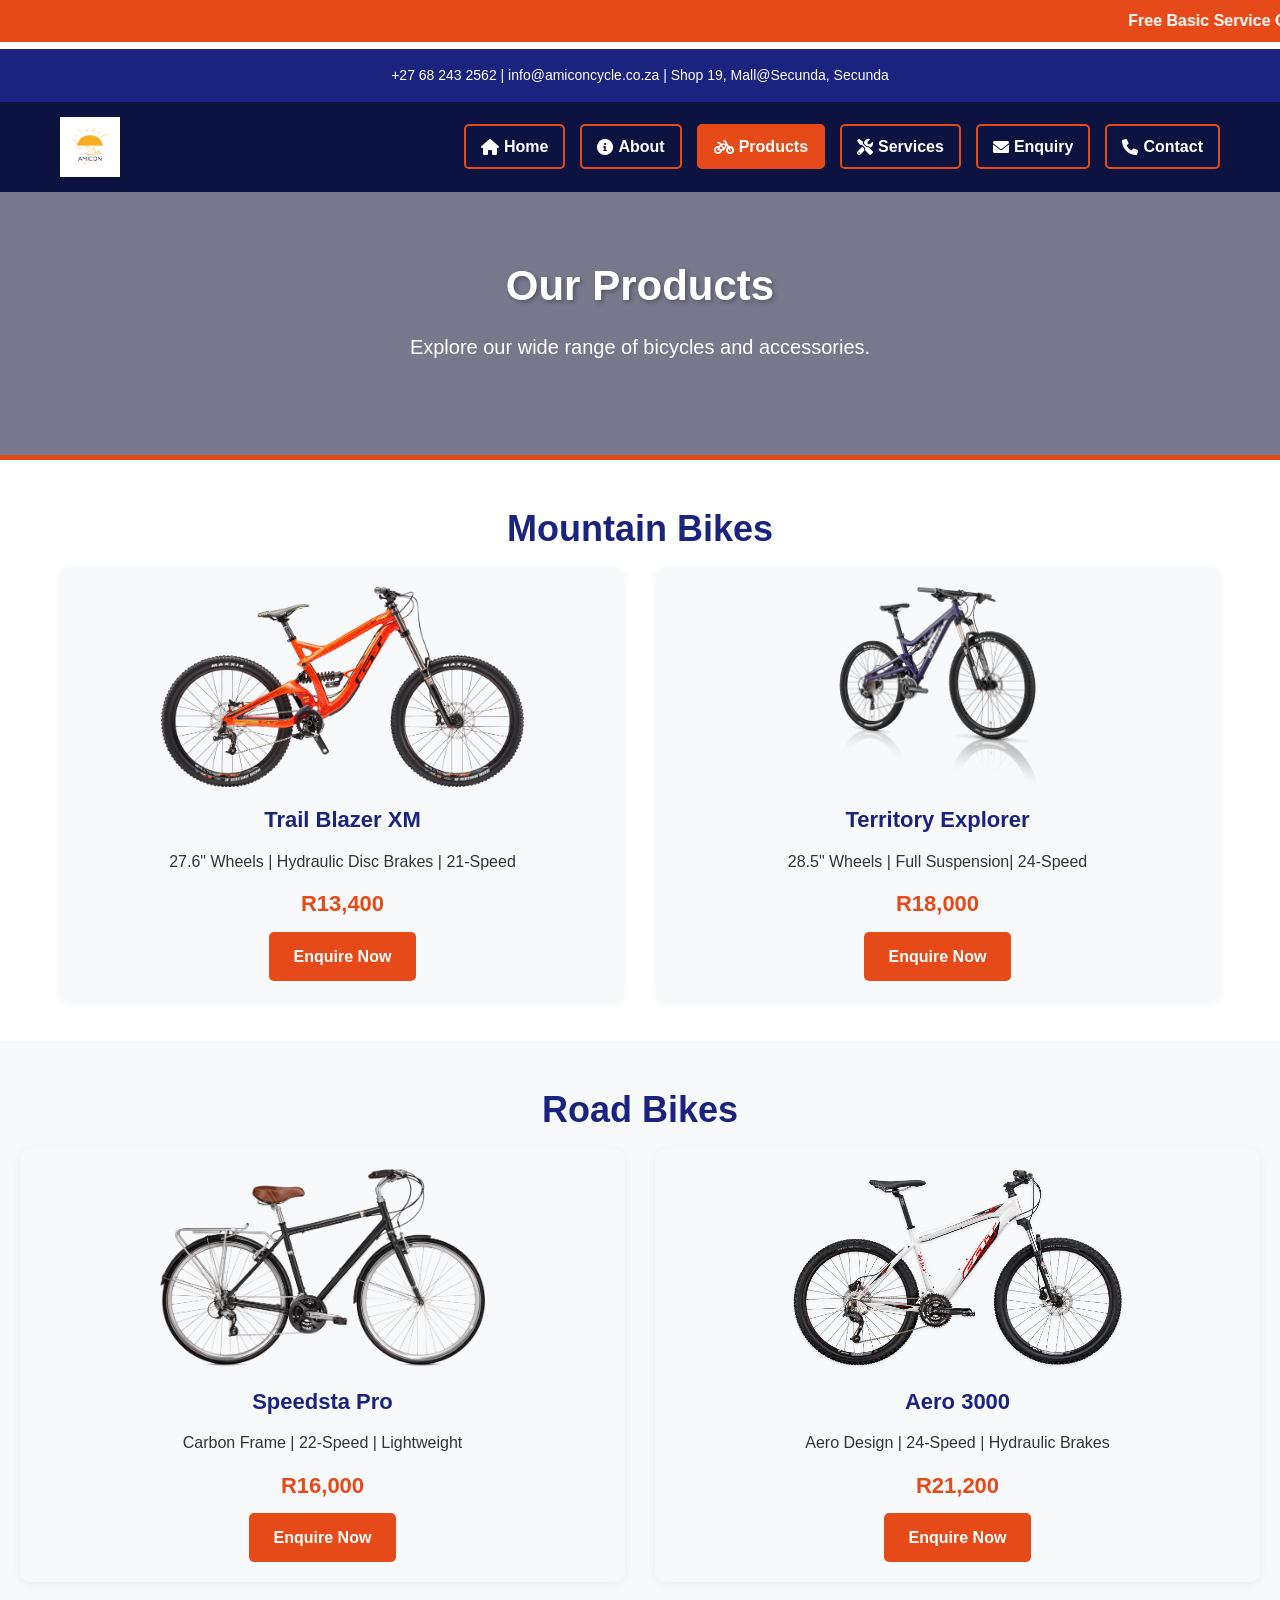
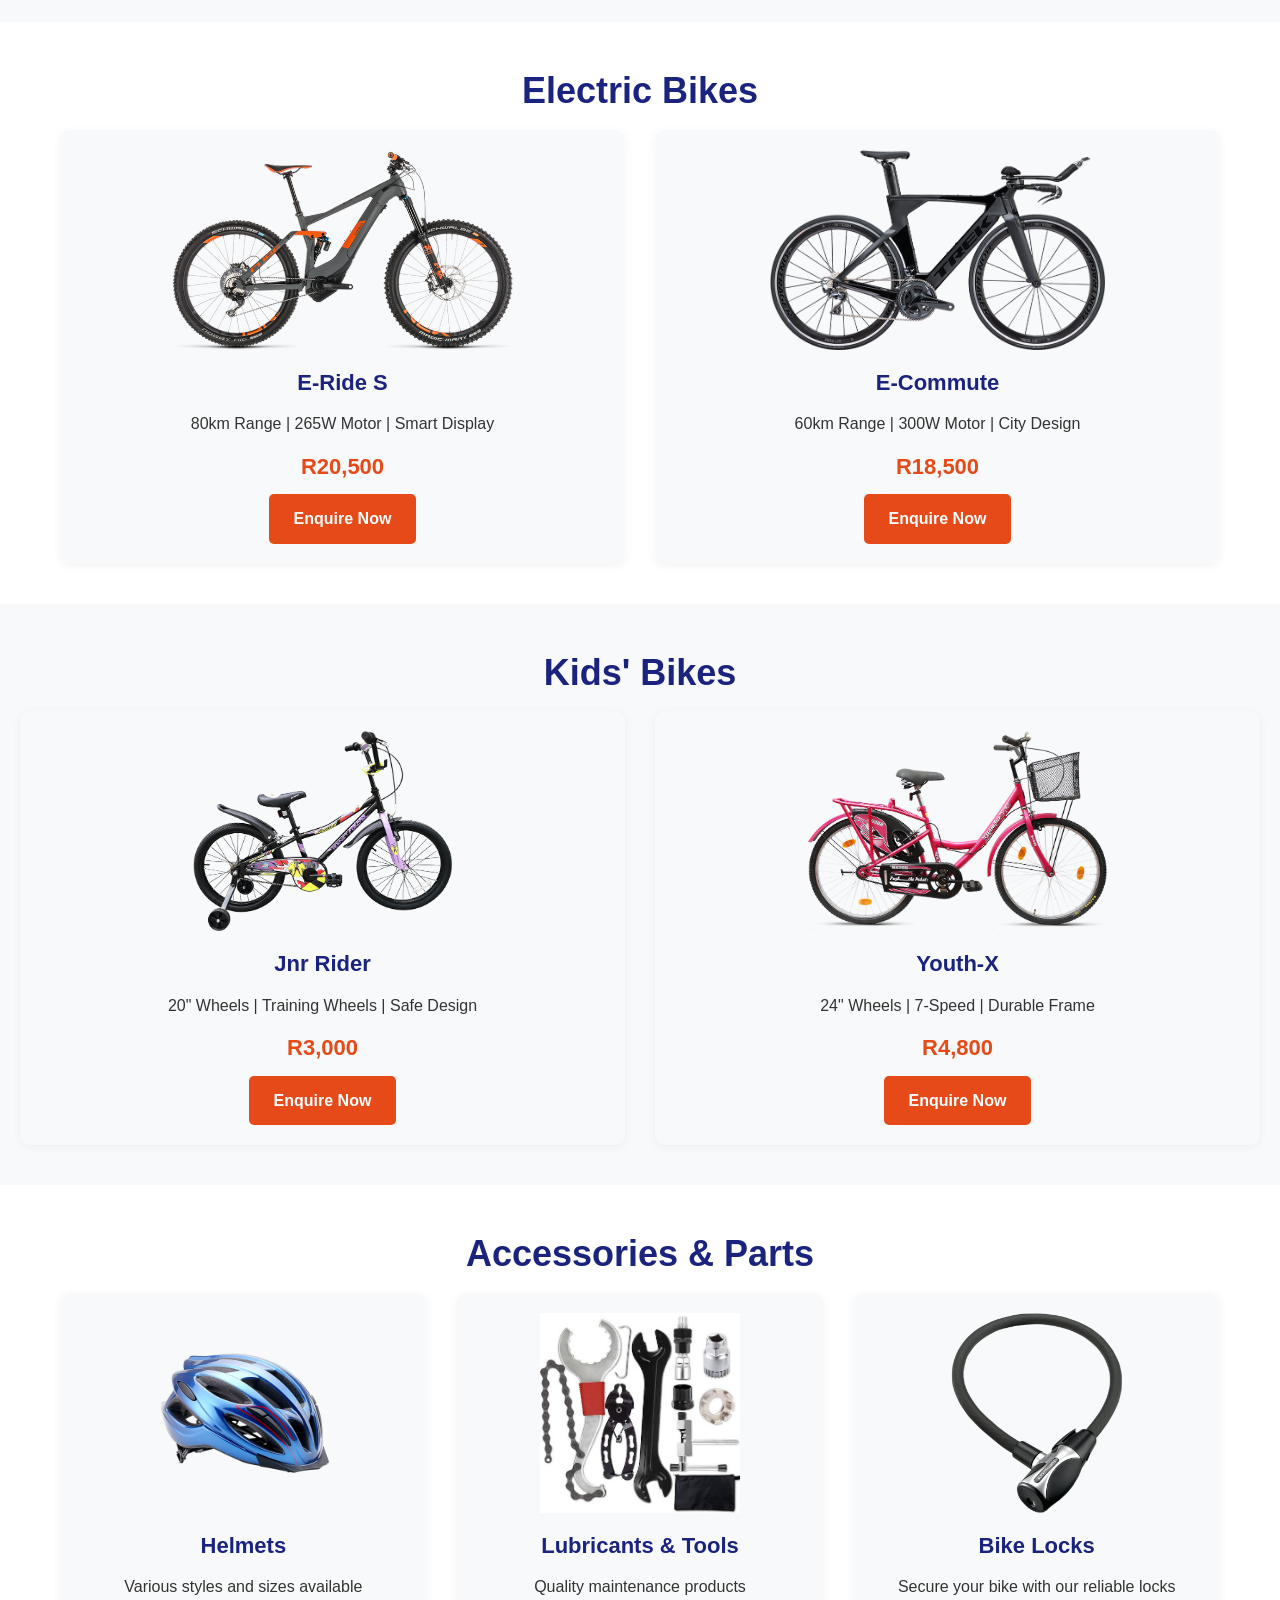
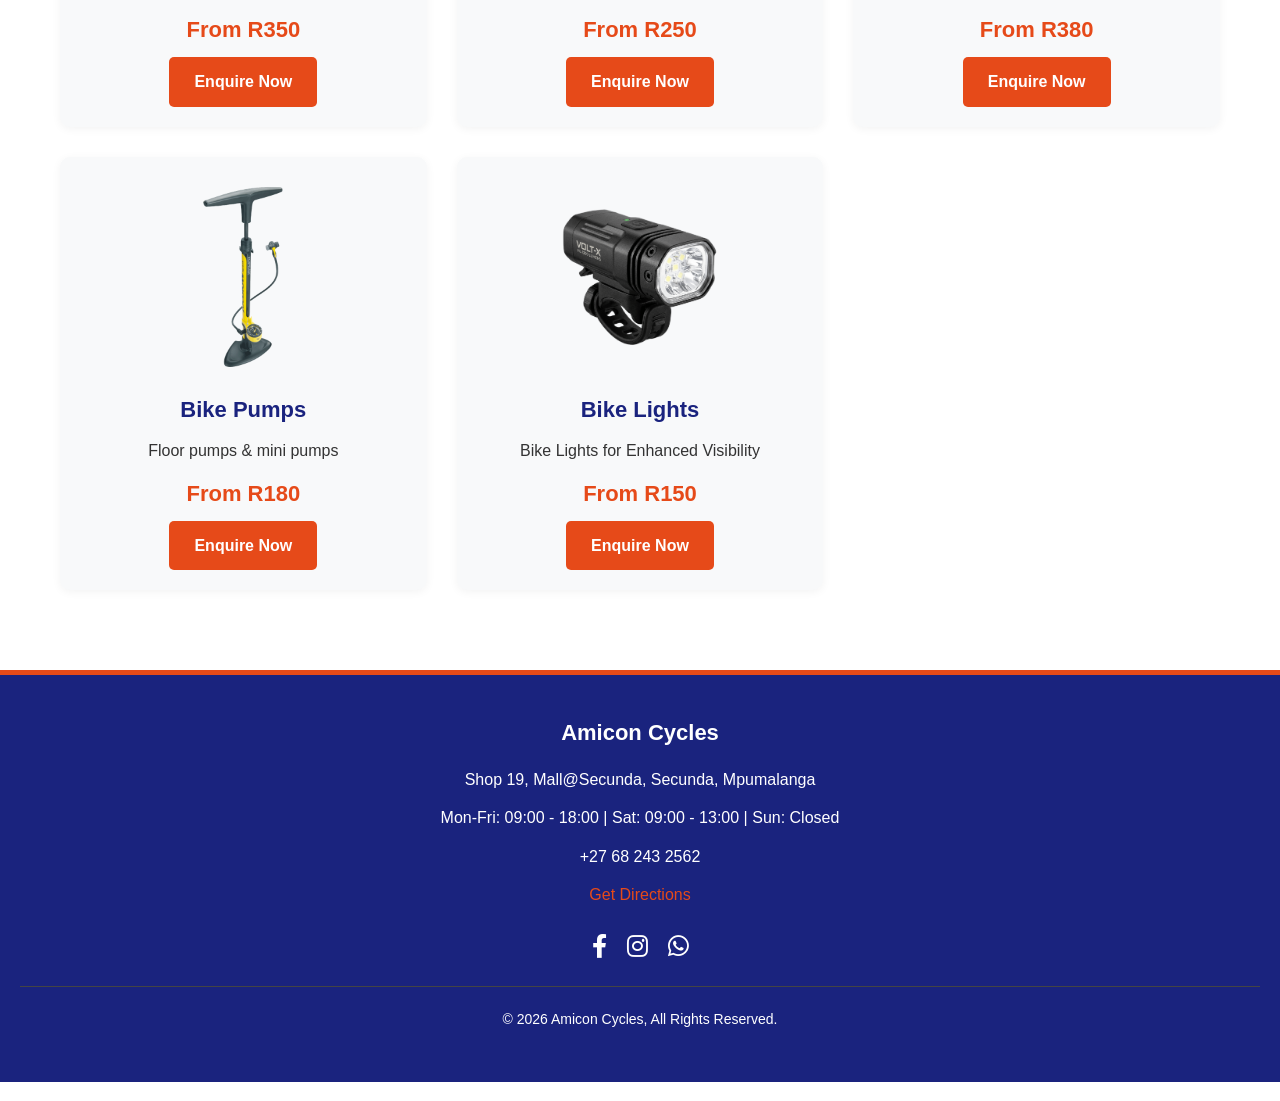
<file: products.html>
<!DOCTYPE html>
<html>
<head>
    <meta charset="UTF-8">
    <meta name="viewport" content="width=device-width, initial-scale=1.0">
    <title>Amicon Cycles | Products</title>
    <link rel="stylesheet" href="https://cdnjs.cloudflare.com/ajax/libs/font-awesome/6.0.0-beta3/css/all.min.css">
    <link rel="stylesheet" href="css/style.css">
</head>
<body>

    <marquee>Free Basic Service On All New Bikes | 0% Finance Available</marquee>

    <header>
        <span> +27 68 243 2562 | info@amiconcycle.co.za | Shop 19, Mall@Secunda, Secunda</span>
    </header>

    <nav class="navbar">
        <div class="container">
            <div class="logo">
                <a href="index.html"><img src="Images/logo.png" alt="Amicon Cycles Logo"></a>
            </div>
            <ul class="nav-menu">
                <li><a href="index.html"><i class="fas fa-home"></i> Home</a></li>
                <li><a href="about.html"><i class="fas fa-info-circle"></i> About</a></li>
                <li><a href="products.html" class="active"><i class="fas fa-bicycle"></i> Products</a></li>
                <li><a href="services.html"><i class="fas fa-tools"></i> Services</a></li>
                <li><a href="enquiry.html"><i class="fas fa-envelope"></i> Enquiry</a></li>
                <li><a href="contact.html"><i class="fas fa-phone"></i> Contact</a></li>
            </ul>
            <div class="menu-toggle" id="mobile-menu">
                <i class="fas fa-bars"></i>
            </div>
        </div>
    </nav>

    <main>
        <div class="hero hero-sm">
            <div>
                <h1>Our Products</h1>
                <p>Explore our wide range of bicycles and accessories.</p>
            </div>
        </div>

        <div class="container">
            <h2>Mountain Bikes</h2>
            <div class="grid-3">
                <div class="card">
                    <img src="Images/Mountain Bike.png" alt="Trail Blazer XM">
                    <h3>Trail Blazer XM</h3>
                    <p>27.6" Wheels | Hydraulic Disc Brakes | 21-Speed</p>
                    <span class="price">R13,400</span>
                    <a href="enquiry.html" class="btn">Enquire Now</a>
                </div>
                <div class="card">
                    <img src="Images/Mount bike 2.png" alt="Territory Explorer">
                    <h3>Territory Explorer</h3>
                    <p>28.5" Wheels | Full Suspension| 24-Speed</p>
                    <span class="price">R18,000</span>
                    <a href="enquiry.html" class="btn">Enquire Now</a>
                </div>
            </div>
        </div>

        <div class="container" style="background-color: var(--grey-light); max-width: 100%;">
            <h2>Road Bikes</h2>
            <div class="grid-3">
                <div class="card">
                    <img src="Images/Road Bike.png" alt="Speedsta Pro">
                    <h3>Speedsta Pro</h3>
                    <p>Carbon Frame | 22-Speed | Lightweight</p>
                    <span class="price">R16,000</span>
                    <a href="enquiry.html" class="btn">Enquire Now</a>
                </div>
                <div class="card">
                    <img src="Images/Road Bike 2.png" alt="Aero 3000">
                    <h3>Aero 3000</h3>
                    <p>Aero Design | 24-Speed | Hydraulic Brakes</p>
                    <span class="price">R21,200</span>
                    <a href="enquiry.html" class="btn">Enquire Now</a>
                </div>
            </div>
        </div>

        <div class="container">
            <h2>Electric Bikes</h2>
            <div class="grid-3">
                <div class="card">
                    <img src="Images/E bike.png" alt="E-Ride S">
                    <h3>E-Ride S</h3>
                    <p>80km Range | 265W Motor | Smart Display</p>
                    <span class="price">R20,500</span>
                    <a href="enquiry.html" class="btn">Enquire Now</a>
                </div>
                <div class="card">
                    <img src="Images/E Bike 2.png" alt="E-Commute">
                    <h3>E-Commute</h3>
                    <p>60km Range | 300W Motor | City Design</p>
                    <span class="price">R18,500</span>
                    <a href="enquiry.html" class="btn">Enquire Now</a>
                </div>
            </div>
        </div>

        <div class="container" style="background-color: var(--grey-light); max-width: 100%;">
            <h2>Kids' Bikes</h2>
            <div class="grid-3">
                <div class="card">
                    <img src="Images/Kid bike.png" alt="Jnr Rider">
                    <h3>Jnr Rider</h3>
                    <p>20" Wheels | Training Wheels | Safe Design</p>
                    <span class="price">R3,000</span>
                    <a href="enquiry.html" class="btn">Enquire Now</a>
                </div>
                <div class="card">
                    <img src="Images/Youth Bike.png" alt="Youth-X">
                    <h3>Youth-X</h3>
                    <p>24" Wheels | 7-Speed | Durable Frame</p>
                    <span class="price">R4,800</span>
                    <a href="enquiry.html" class="btn">Enquire Now</a>
                </div>
            </div>
        </div>

        <div class="container">
            <h2>Accessories & Parts</h2>
            <div class="grid-3">
                <div class="card">
                    <img src="Images/Helmet.png" alt="Helmet">
                    <h3>Helmets</h3>
                    <p>Various styles and sizes available</p>
                    <span class="price">From R350</span>
                    <a href="enquiry.html" class="btn">Enquire Now</a>
                </div>
                <div class="card">
                    <img src="Images/Tools.jpg" alt="Tools">
                    <h3>Lubricants & Tools</h3>
                    <p>Quality maintenance products</p>
                    <span class="price">From R250</span>
                    <a href="enquiry.html" class="btn">Enquire Now</a>
                </div>
                <div class="card">
                    <img src="Images/Bike lock.png" alt="Lock">
                    <h3>Bike Locks</h3>
                    <p>Secure your bike with our reliable locks</p>
                    <span class="price">From R380</span>
                    <a href="enquiry.html" class="btn">Enquire Now</a>
                </div>
                <div class="card">
                    <img src="Images/Bike pump.png" alt="Pump">
                    <h3>Bike Pumps</h3>
                    <p>Floor pumps & mini pumps</p>
                    <span class="price">From R180</span>
                    <a href="enquiry.html" class="btn">Enquire Now</a>
                </div>
                <div class="card">
                    <img src="Images/Bike light (2).png" alt="Light">
                    <h3>Bike Lights</h3>
                    <p>Bike Lights for Enhanced Visibility</p>
                    <span class="price">From R150</span>
                    <a href="enquiry.html" class="btn">Enquire Now</a>
                </div>
            </div>
        </div>
    </main>

   <footer>
        <h3>Amicon Cycles</h3>
        <p>Shop 19, Mall@Secunda, Secunda, Mpumalanga</p>
        <p>Mon-Fri: 09:00 - 18:00 | Sat: 09:00 - 13:00 | Sun: Closed</p>
        <p>+27 68 243 2562</p>
        <a href="contact.html">Get Directions</a>

        <div class="social-icons">
            <a href="https://facebook.com/AmiconCycles" target="_blank" aria-label="Facebook"><i class="fab fa-facebook-f"></i></a>
            <a href="https://instagram.com/AmiconCycles" target="_blank" aria-label="Instagram"><i class="fab fa-instagram"></i></a>
            <a href="https://wa.me/27682432562" target="_blank" aria-label="WhatsApp"><i class="fab fa-whatsapp"></i></a>
        </div>

        <div class="footer-bottom">
            <p>&copy; 2026 Amicon Cycles, All Rights Reserved.</p>
        </div>
    </footer>

    <script src="Javascript/script.js"></script>
</body>
</html>
</file>
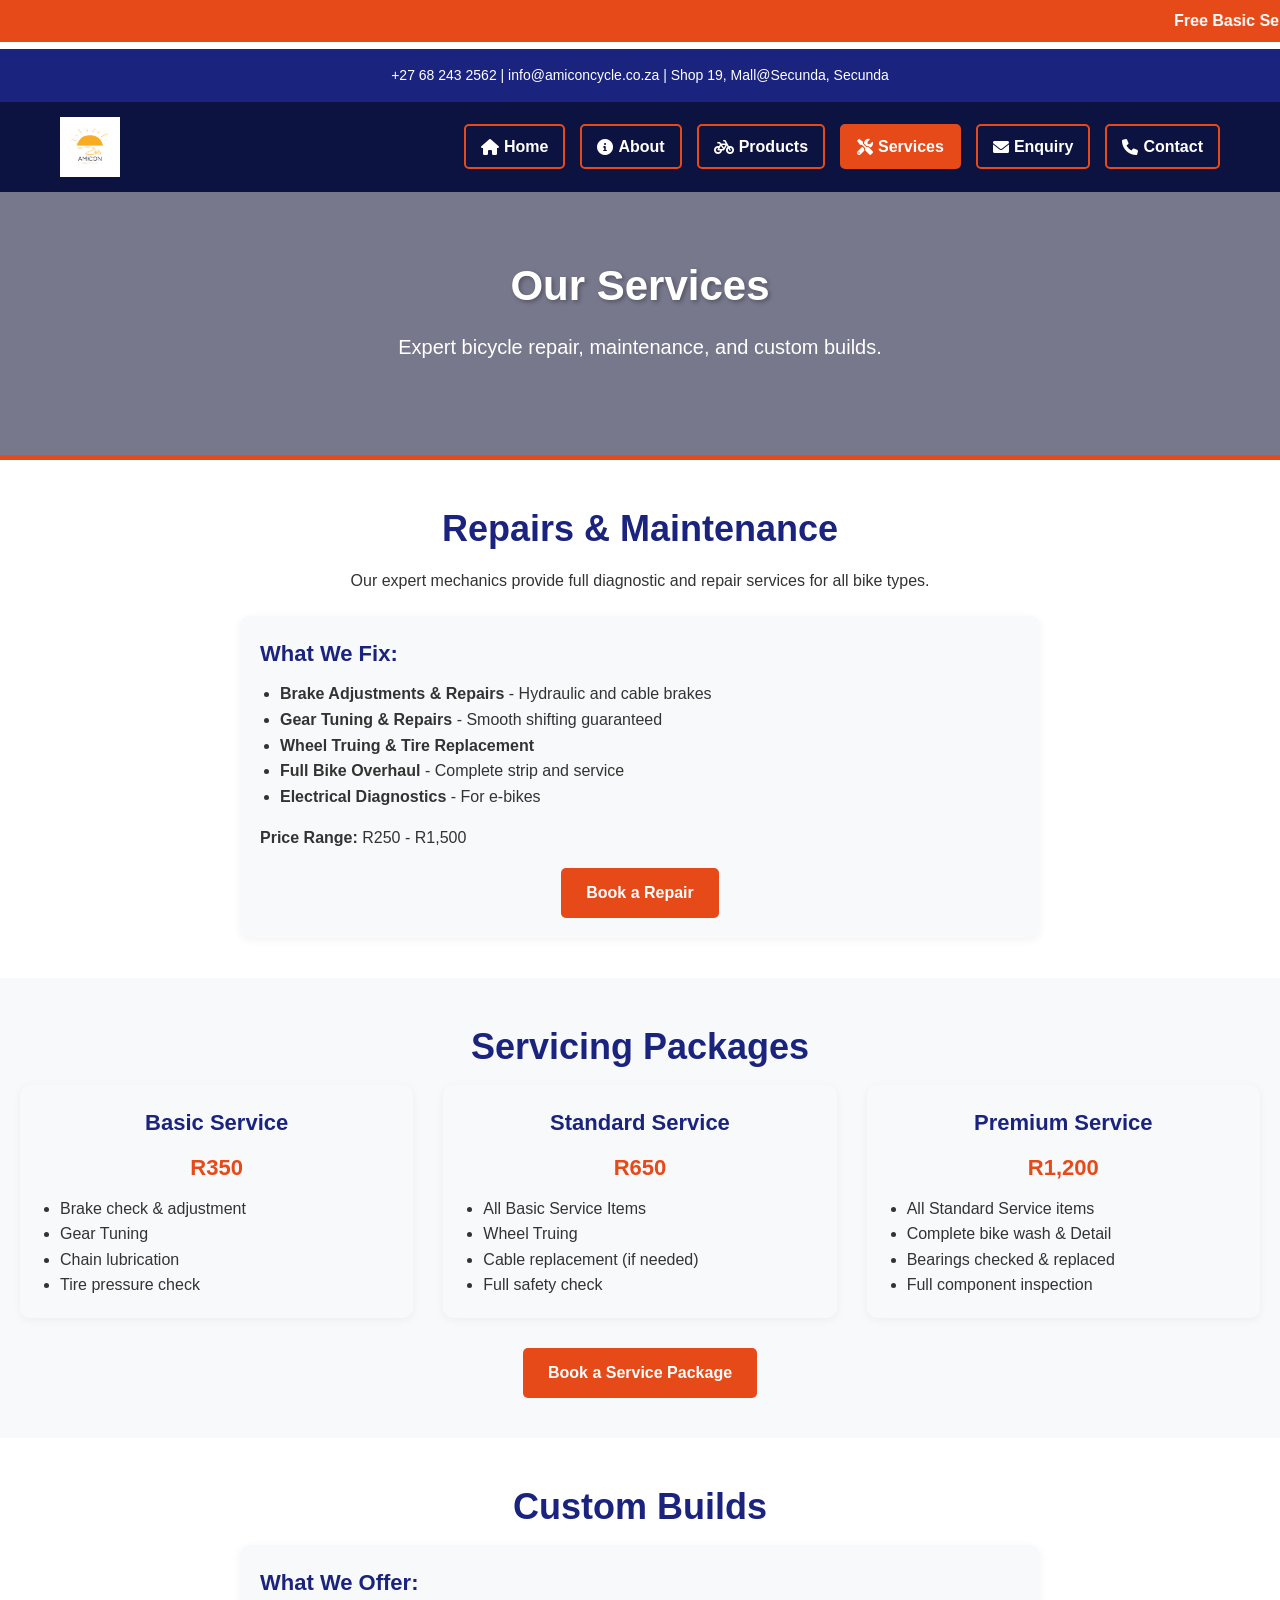
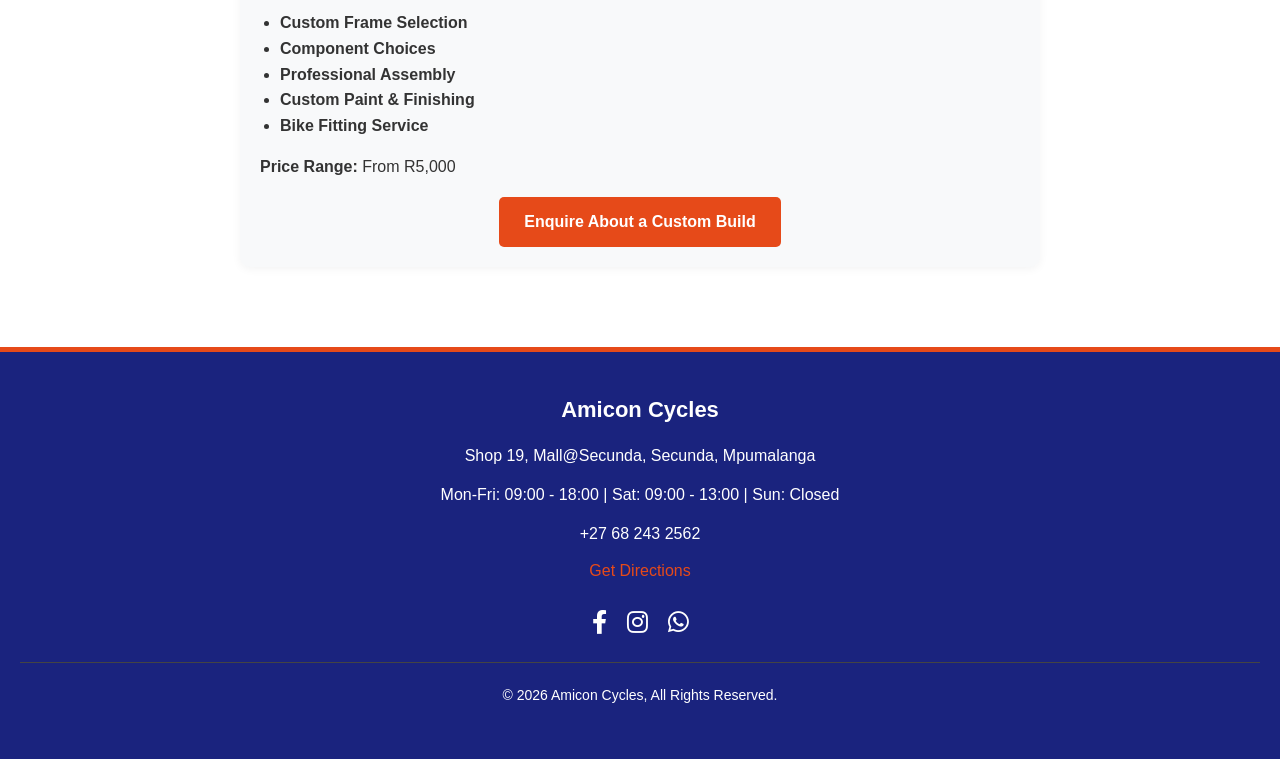
<file: Services.html>
<!DOCTYPE html>
<html>
<head>
    <meta charset="UTF-8">
    <meta name="viewport" content="width=device-width, initial-scale=1.0">
    <title>Amicon Cycles | Services</title>
    <link rel="stylesheet" href="https://cdnjs.cloudflare.com/ajax/libs/font-awesome/6.0.0-beta3/css/all.min.css">
    <link rel="stylesheet" href="css/style.css">
</head>
<body>

    <marquee>Free Basic Service On All New Bikes | 0% Finance Available</marquee>

    <header>
        <span> +27 68 243 2562 | info@amiconcycle.co.za | Shop 19, Mall@Secunda, Secunda</span>
    </header>

    <nav class="navbar">
        <div class="container">
            <div class="logo">
                <a href="index.html"><img src="Images/logo.png" alt="Amicon Cycles Logo"></a>
            </div>
            <ul class="nav-menu">
                <li><a href="index.html"><i class="fas fa-home"></i> Home</a></li>
                <li><a href="about.html"><i class="fas fa-info-circle"></i> About</a></li>
                <li><a href="products.html"><i class="fas fa-bicycle"></i> Products</a></li>
                <li><a href="services.html" class="active"><i class="fas fa-tools"></i> Services</a></li>
                <li><a href="enquiry.html"><i class="fas fa-envelope"></i> Enquiry</a></li>
                <li><a href="contact.html"><i class="fas fa-phone"></i> Contact</a></li>
            </ul>
            <div class="menu-toggle" id="mobile-menu">
                <i class="fas fa-bars"></i>
            </div>
        </div>
    </nav>

    <main>
        <div class="hero hero-sm">
            <div>
                <h1>Our Services</h1>
                <p>Expert bicycle repair, maintenance, and custom builds.</p>
            </div>
        </div>

        <div class="container">
            <h2>Repairs & Maintenance</h2>
            <p style="text-align: center; max-width: 800px; margin: 0 auto 20px;">Our expert mechanics provide full diagnostic and repair services for all bike types.</p>
            <div class="card" style="max-width: 800px; margin: 0 auto; text-align: left;">
                <h3>What We Fix:</h3>
                <ul style="list-style-type: disc; padding-left: 20px;">
                    <li><strong>Brake Adjustments & Repairs</strong> - Hydraulic and cable brakes</li>
                    <li><strong>Gear Tuning & Repairs</strong> - Smooth shifting guaranteed</li>
                    <li><strong>Wheel Truing & Tire Replacement</strong></li>
                    <li><strong>Full Bike Overhaul</strong> - Complete strip and service</li>
                    <li><strong>Electrical Diagnostics</strong> - For e-bikes</li>
                </ul>
                <p style="margin-top: 15px;"><strong>Price Range:</strong> R250 - R1,500</p>
                <div style="text-align: center; margin-top: 15px;">
                    <a href="enquiry.html" class="btn">Book a Repair</a>
                </div>
            </div>
        </div>

        <div class="container" style="background-color: var(--grey-light); max-width: 100%;">
            <h2>Servicing Packages</h2>
            <div class="grid-3">
                <div class="card">
                    <h3>Basic Service</h3>
                    <span class="price">R350</span>
                    <ul style="list-style-type: disc; text-align: left; padding-left: 20px;">
                        <li>Brake check & adjustment</li>
                        <li>Gear Tuning</li>
                        <li>Chain lubrication</li>
                        <li>Tire pressure check</li>
                    </ul>
                </div>
                <div class="card">
                    <h3>Standard Service</h3>
                    <span class="price">R650</span>
                    <ul style="list-style-type: disc; text-align: left; padding-left: 20px;">
                        <li>All Basic Service Items</li>
                        <li>Wheel Truing</li>
                        <li>Cable replacement (if needed)</li>
                        <li>Full safety check</li>
                    </ul>
                </div>
                <div class="card">
                    <h3>Premium Service</h3>
                    <span class="price">R1,200</span>
                    <ul style="list-style-type: disc; text-align: left; padding-left: 20px;">
                        <li>All Standard Service items</li>
                        <li>Complete bike wash & Detail</li>
                        <li>Bearings checked & replaced</li>
                        <li>Full component inspection</li>
                    </ul>
                </div>
            </div>
            <div style="text-align: center; margin-top: 30px;">
                <a href="enquiry.html" class="btn">Book a Service Package</a>
            </div>
        </div>

        <div class="container">
            <h2>Custom Builds</h2>
            <div class="card" style="max-width: 800px; margin: 0 auto; text-align: left;">
                <h3>What We Offer:</h3>
                <ul style="list-style-type: disc; padding-left: 20px;">
                    <li><strong>Custom Frame Selection</strong></li>
                    <li><strong>Component Choices</strong></li>
                    <li><strong>Professional Assembly</strong></li>
                    <li><strong>Custom Paint & Finishing</strong></li>
                    <li><strong>Bike Fitting Service</strong></li>
                </ul>
                <p style="margin-top: 15px;"><strong>Price Range:</strong> From R5,000</p>
                <div style="text-align: center; margin-top: 15px;">
                    <a href="enquiry.html" class="btn">Enquire About a Custom Build</a>
                </div>
            </div>
        </div>
    </main>

    <footer>
        <h3>Amicon Cycles</h3>
        <p>Shop 19, Mall@Secunda, Secunda, Mpumalanga</p>
        <p>Mon-Fri: 09:00 - 18:00 | Sat: 09:00 - 13:00 | Sun: Closed</p>
        <p>+27 68 243 2562</p>
        <a href="contact.html">Get Directions</a>

        <div class="social-icons">
            <a href="https://facebook.com/AmiconCycles" target="_blank" aria-label="Facebook"><i class="fab fa-facebook-f"></i></a>
            <a href="https://instagram.com/AmiconCycles" target="_blank" aria-label="Instagram"><i class="fab fa-instagram"></i></a>
            <a href="https://wa.me/27682432562" target="_blank" aria-label="WhatsApp"><i class="fab fa-whatsapp"></i></a>
        </div>

        <div class="footer-bottom">
            <p>&copy; 2026 Amicon Cycles, All Rights Reserved.</p>
        </div>
    </footer>

    <script src="Javascript/script.js"></script>
</body>
</html>
</file>
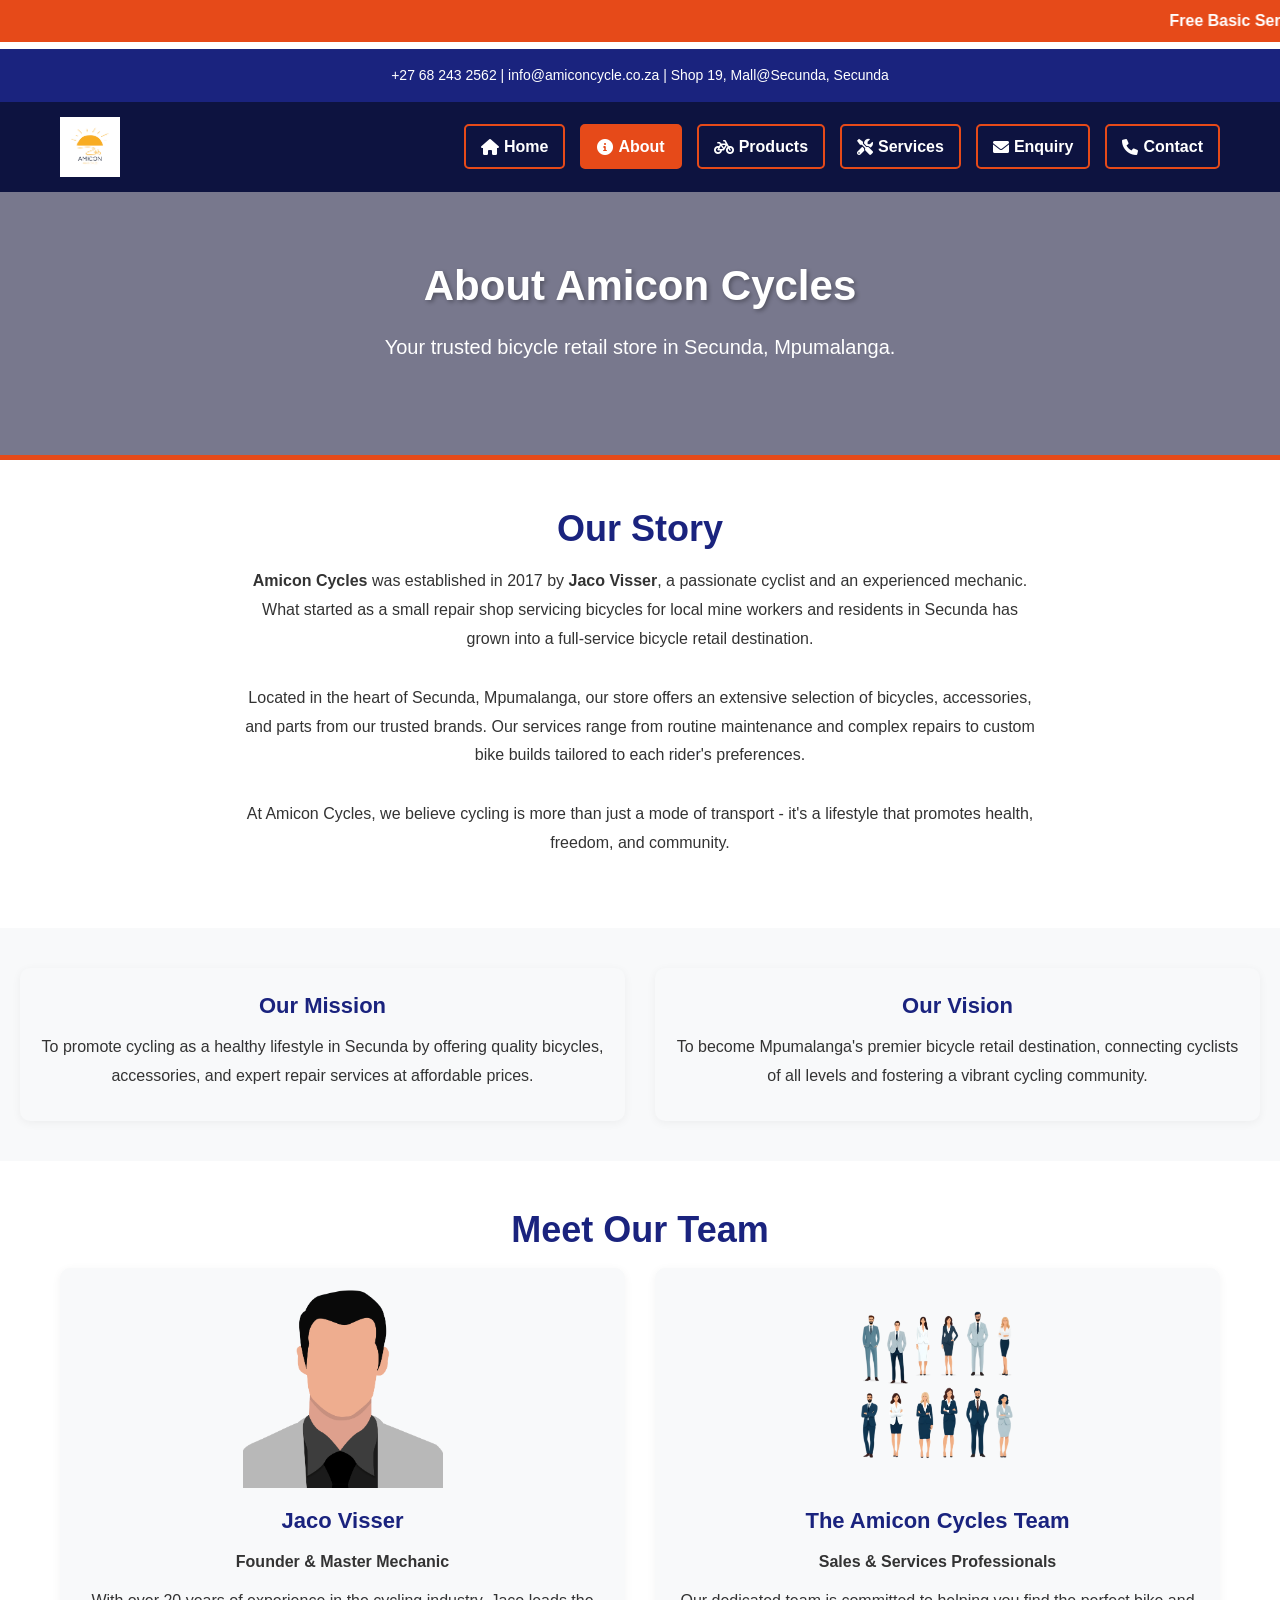
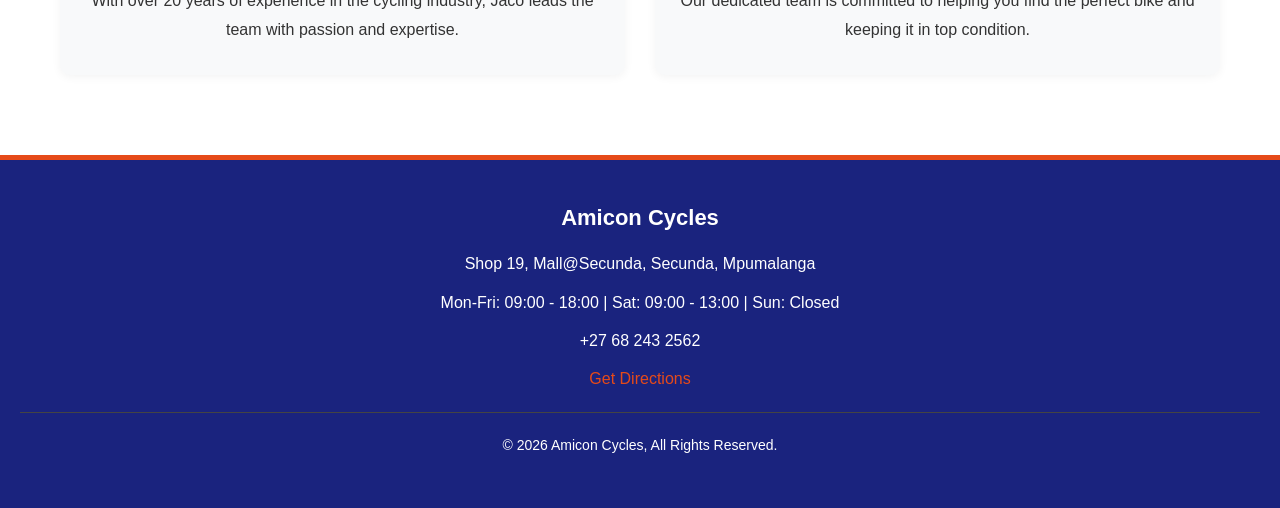
<file: Assets/about.html>
<!DOCTYPE html>
<html>
<head>
    <meta charset="UTF-8">
    <meta name="viewport" content="width=device-width, initial-scale=1.0">
    <title>Amicon Cycles | About</title>
    <link rel="stylesheet" href="https://cdnjs.cloudflare.com/ajax/libs/font-awesome/6.0.0-beta3/css/all.min.css">
    <link rel="stylesheet" href="css/style.css">
</head>
<body>

    <marquee>Free Basic Service On All New Bikes | 0% Finance Available</marquee>

    <header>
        <span> +27 68 243 2562 | info@amiconcycle.co.za | Shop 19, Mall@Secunda, Secunda</span>
    </header>

    <nav class="navbar">
        <div class="container">
            <div class="logo">
                <a href="index.html"><img src="Images/logo.png" alt="Amicon Cycles Logo"></a>
            </div>
            <ul class="nav-menu">
                <li><a href="index.html"><i class="fas fa-home"></i> Home</a></li>
                <li><a href="about.html" class="active"><i class="fas fa-info-circle"></i> About</a></li>
                <li><a href="products.html"><i class="fas fa-bicycle"></i> Products</a></li>
                <li><a href="services.html"><i class="fas fa-tools"></i> Services</a></li>
                <li><a href="enquiry.html"><i class="fas fa-envelope"></i> Enquiry</a></li>
                <li><a href="contact.html"><i class="fas fa-phone"></i> Contact</a></li>
            </ul>
            <div class="menu-toggle" id="mobile-menu">
                <i class="fas fa-bars"></i>
            </div>
        </div>
    </nav>

    <main>
        <div class="hero hero-sm">
            <div>
                <h1>About Amicon Cycles</h1>
                <p>Your trusted bicycle retail store in Secunda, Mpumalanga.</p>
            </div>
        </div>

        <div class="container">
            <h2>Our Story</h2>
            <p style="text-align: center; max-width: 800px; margin: 0 auto 30px;"><strong>Amicon Cycles</strong> was established in 2017 by <strong>Jaco Visser</strong>, a passionate cyclist and an experienced mechanic. What started as a small repair shop servicing bicycles for local mine workers and residents in Secunda has grown into a full-service bicycle retail destination.</p>
            <p style="text-align: center; max-width: 800px; margin: 0 auto 30px;">Located in the heart of Secunda, Mpumalanga, our store offers an extensive selection of bicycles, accessories, and parts from our trusted brands. Our services range from routine maintenance and complex repairs to custom bike builds tailored to each rider's preferences.</p>
            <p style="text-align: center; max-width: 800px; margin: 0 auto 30px;">At Amicon Cycles, we believe cycling is more than just a mode of transport - it's a lifestyle that promotes health, freedom, and community.</p>
        </div>

        <div class="container" style="background-color: var(--grey-light); max-width: 100%;">
            <div class="grid-3">
                <div class="card">
                    <h3>Our Mission</h3>
                    <p>To promote cycling as a healthy lifestyle in Secunda by offering quality bicycles, accessories, and expert repair services at affordable prices.</p>
                </div>
                <div class="card">
                    <h3>Our Vision</h3>
                    <p>To become Mpumalanga's premier bicycle retail destination, connecting cyclists of all levels and fostering a vibrant cycling community.</p>
                </div>
            </div>
        </div>

        <div class="container">
            <h2>Meet Our Team</h2>
            <div class="grid-3">
                <div class="card">
                    <img src="Images/CEO.png" alt="Jaco Visser">
                    <h3>Jaco Visser</h3>
                    <p><strong>Founder & Master Mechanic</strong></p>
                    <p>With over 20 years of experience in the cycling industry, Jaco leads the team with passion and expertise.</p>
                </div>
                <div class="card">
                    <img src="Images/The Team.png" alt="The Amicon Cycles Team">
                    <h3>The Amicon Cycles Team</h3>
                    <p><strong>Sales & Services Professionals</strong></p>
                    <p>Our dedicated team is committed to helping you find the perfect bike and keeping it in top condition.</p>
                </div>
            </div>
        </div>
    </main>

    <footer>
        <h3>Amicon Cycles</h3>
        <p>Shop 19, Mall@Secunda, Secunda, Mpumalanga</p>
        <p>Mon-Fri: 09:00 - 18:00 | Sat: 09:00 - 13:00 | Sun: Closed</p>
        <p>+27 68 243 2562</p>
        <a href="contact.html">Get Directions</a>
        <div class="footer-bottom">
            <p>&copy; 2026 Amicon Cycles, All Rights Reserved.</p>
        </div>
    </footer>

    <script src="Javascript/script.js"></script>
</body>
</html>
</file>
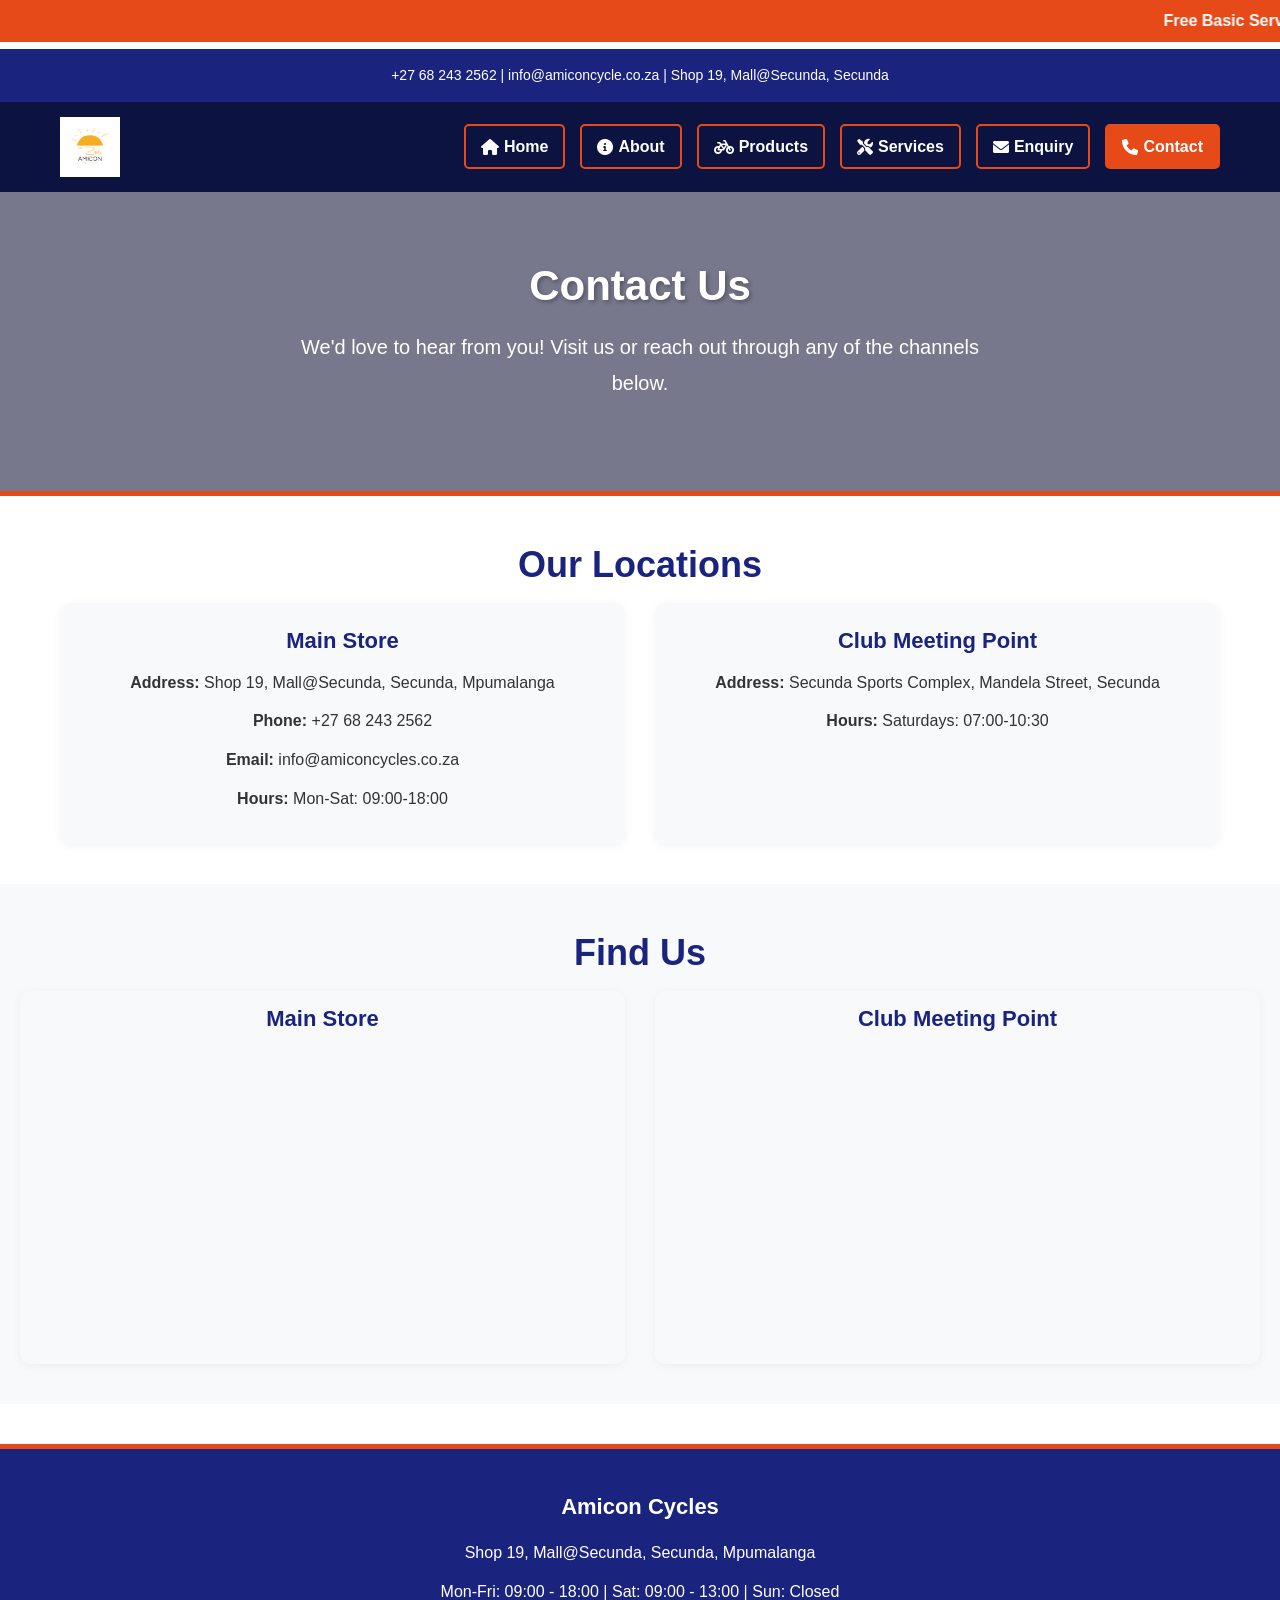
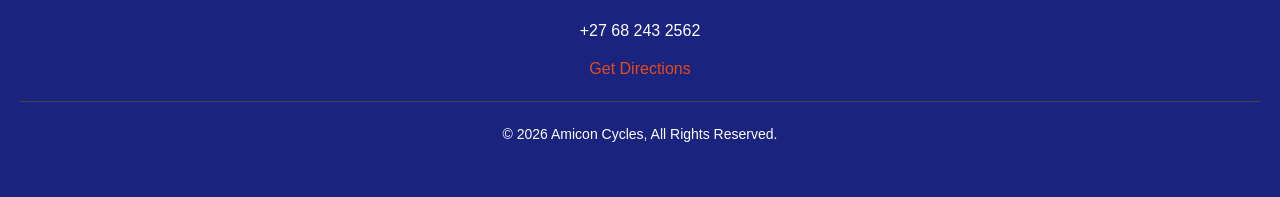
<file: Assets/contact.html>
<!DOCTYPE html>
<html>
<head>
    <meta charset="UTF-8">
    <meta name="viewport" content="width=device-width, initial-scale=1.0">
    <title>Amicon Cycles | Contact</title>
    <link rel="stylesheet" href="https://cdnjs.cloudflare.com/ajax/libs/font-awesome/6.0.0-beta3/css/all.min.css">
    <link rel="stylesheet" href="css/style.css">
</head>
<body>

    <marquee>Free Basic Service On All New Bikes | 0% Finance Available</marquee>

    <header>
        <span> +27 68 243 2562 | info@amiconcycle.co.za | Shop 19, Mall@Secunda, Secunda</span>
    </header>

    <nav class="navbar">
        <div class="container">
            <div class="logo">
                <a href="index.html"><img src="Images/logo.png" alt="Amicon Cycles Logo"></a>
            </div>
            <ul class="nav-menu">
                <li><a href="index.html"><i class="fas fa-home"></i> Home</a></li>
                <li><a href="about.html"><i class="fas fa-info-circle"></i> About</a></li>
                <li><a href="products.html"><i class="fas fa-bicycle"></i> Products</a></li>
                <li><a href="services.html"><i class="fas fa-tools"></i> Services</a></li>
                <li><a href="enquiry.html"><i class="fas fa-envelope"></i> Enquiry</a></li>
                <li><a href="contact.html" class="active"><i class="fas fa-phone"></i> Contact</a></li>
            </ul>
            <div class="menu-toggle" id="mobile-menu">
                <i class="fas fa-bars"></i>
            </div>
        </div>
    </nav>

    <main>
        <div class="hero hero-sm">
            <div>
                <h1>Contact Us</h1>
                <p>We'd love to hear from you! Visit us or reach out through any of the channels below.</p>
            </div>
        </div>

        <div class="container">
            <h2>Our Locations</h2>
            <div class="grid-3">
                <div class="card">
                    <h3>Main Store</h3>
                    <p><strong>Address:</strong> Shop 19, Mall@Secunda, Secunda, Mpumalanga</p>
                    <p><strong>Phone:</strong> +27 68 243 2562</p>
                    <p><strong>Email:</strong> info@amiconcycles.co.za</p>
                    <p><strong>Hours:</strong> Mon-Sat: 09:00-18:00</p>
                </div>
                <div class="card">
                    <h3>Club Meeting Point</h3>
                    <p><strong>Address:</strong> Secunda Sports Complex, Mandela Street, Secunda</p>
                    <p><strong>Hours:</strong> Saturdays: 07:00-10:30</p>
                </div>
            </div>
        </div>

        <div class="container" style="background-color: var(--grey-light); max-width: 100%;">
            <h2>Find Us</h2>
            <div class="grid-3">
                <div class="card" style="padding: 10px;">
                    <h3>Main Store</h3>
                    <iframe src="https://www.google.com/maps/embed?pb=!1m18!1m12!1m3!1d7140.554064879601!2d29.1825218!3d-26.511213299999998!2m3!1f0!2f0!3f0!3m2!1i1024!2i768!4f13.1!3m3!1m2!1s0x1eeb13aaf3f53847%3A0xc345b8848439809e!2sSecunda%20Mall!5e0!3m2!1sen!2sza!4v1786667652255!5m2!1sen!2sza" width="100%" height="300" style="border:0;" allowfullscreen="" loading="lazy"></iframe>
                </div>
                <div class="card" style="padding: 10px;">
                    <h3>Club Meeting Point</h3>
                    <iframe src="https://www.google.com/maps/embed?pb=!1m18!1m12!1m3!1d3569.8968144225278!2d29.18481557462155!3d-26.523442876881305!2m3!1f0!2f0!3f0!3m2!1i1024!2i768!4f13.1!3m3!1m2!1s0x1eeb12fd3cbb54e5%3A0x3be9374cf904ad25!2sSasol%20Secunda%20Recreational%20Club!5e0!3m2!1sen!2sza!4v1786667885558!5m2!1sen!2sza" width="100%" height="300" style="border:0;" allowfullscreen="" loading="lazy"></iframe>
                </div>
            </div>
        </div>
    </main>

    <footer>
        <h3>Amicon Cycles</h3>
        <p>Shop 19, Mall@Secunda, Secunda, Mpumalanga</p>
        <p>Mon-Fri: 09:00 - 18:00 | Sat: 09:00 - 13:00 | Sun: Closed</p>
        <p>+27 68 243 2562</p>
        <a href="contact.html">Get Directions</a>
        <div class="footer-bottom">
            <p>&copy; 2026 Amicon Cycles, All Rights Reserved.</p>
        </div>
    </footer>

    <script src="Javascript/script.js"></script>
</body>
</html>
</file>
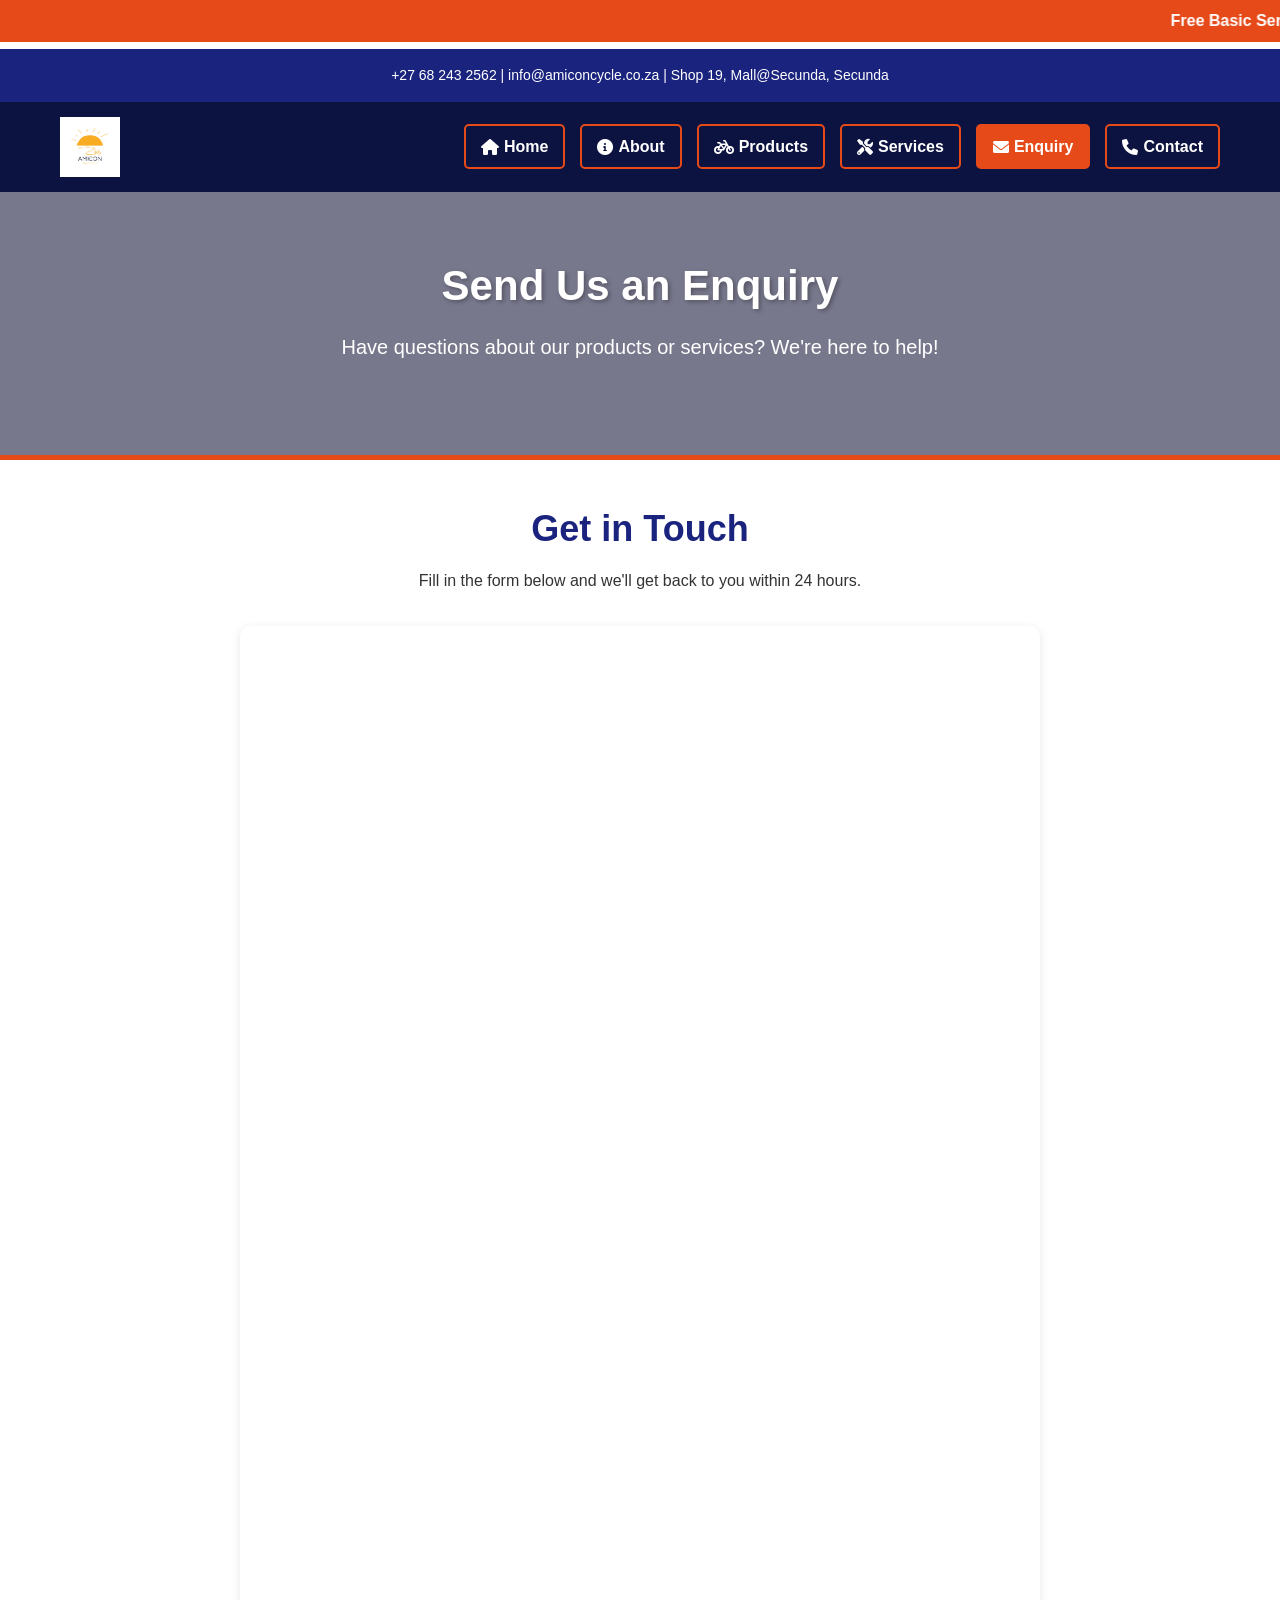
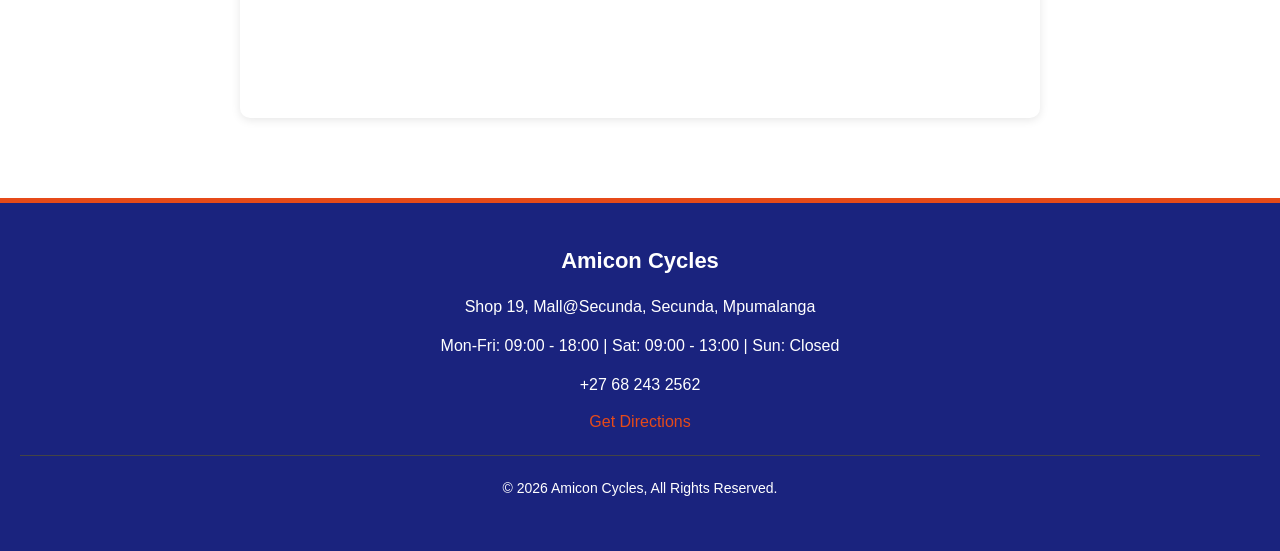
<file: Assets/Enquiry.html>
<!DOCTYPE html>
<html>
<head>
    <meta charset="UTF-8">
    <meta name="viewport" content="width=device-width, initial-scale=1.0">
    <title>Amicon Cycles | Enquiry</title>
    <link rel="stylesheet" href="https://cdnjs.cloudflare.com/ajax/libs/font-awesome/6.0.0-beta3/css/all.min.css">
    <link rel="stylesheet" href="css/style.css">
    <style>
        
        .google-form-container {
            background-color: white;
            border-radius: 10px;
            overflow: hidden;
            box-shadow: 0 2px 10px rgba(0,0,0,0.1);
            max-width: 800px;
            margin: 0 auto;
        }
        .google-form-container iframe {
            width: 100%;
            height: 1084px;
            border: none;
        }
    </style>
</head>
<body>

    <marquee>Free Basic Service On All New Bikes | 0% Finance Available</marquee>

    <header>
        <span> +27 68 243 2562 | info@amiconcycle.co.za | Shop 19, Mall@Secunda, Secunda</span>
    </header>

    <nav class="navbar">
        <div class="container">
            <div class="logo">
                <a href="index.html"><img src="Images/logo.png" alt="Amicon Cycles Logo"></a>
            </div>
            <ul class="nav-menu">
                <li><a href="index.html"><i class="fas fa-home"></i> Home</a></li>
                <li><a href="about.html"><i class="fas fa-info-circle"></i> About</a></li>
                <li><a href="products.html"><i class="fas fa-bicycle"></i> Products</a></li>
                <li><a href="services.html"><i class="fas fa-tools"></i> Services</a></li>
                <li><a href="enquiry.html" class="active"><i class="fas fa-envelope"></i> Enquiry</a></li>
                <li><a href="contact.html"><i class="fas fa-phone"></i> Contact</a></li>
            </ul>
            <div class="menu-toggle" id="mobile-menu">
                <i class="fas fa-bars"></i>
            </div>
        </div>
    </nav>

    <main>
        <div class="hero hero-sm">
            <div>
                <h1>Send Us an Enquiry</h1>
                <p>Have questions about our products or services? We're here to help!</p>
            </div>
        </div>

        <div class="container">
            <h2>Get in Touch</h2>
            <p style="text-align: center; margin-bottom: 30px;">Fill in the form below and we'll get back to you within 24 hours.</p>
            
            <div class="google-form-container">
                <iframe src="https://docs.google.com/forms/d/e/1FAIpQLSehddERYdHIrAkaX60VMicNe0ZKJnA174sqUQw4LEfCdl8Jiw/viewform?embedded=true" width="640" height="1084" frameborder="0" marginheight="0" marginwidth="0">Loading…</iframe>
            </div>

        </div>
    </main>

    <footer>
        <h3>Amicon Cycles</h3>
        <p>Shop 19, Mall@Secunda, Secunda, Mpumalanga</p>
        <p>Mon-Fri: 09:00 - 18:00 | Sat: 09:00 - 13:00 | Sun: Closed</p>
        <p>+27 68 243 2562</p>
        <a href="contact.html">Get Directions</a>
        <div class="footer-bottom">
            <p>&copy; 2026 Amicon Cycles, All Rights Reserved.</p>
        </div>
    </footer>

    <script src="Javascript/script.js"></script>
</body>
</html>
</file>
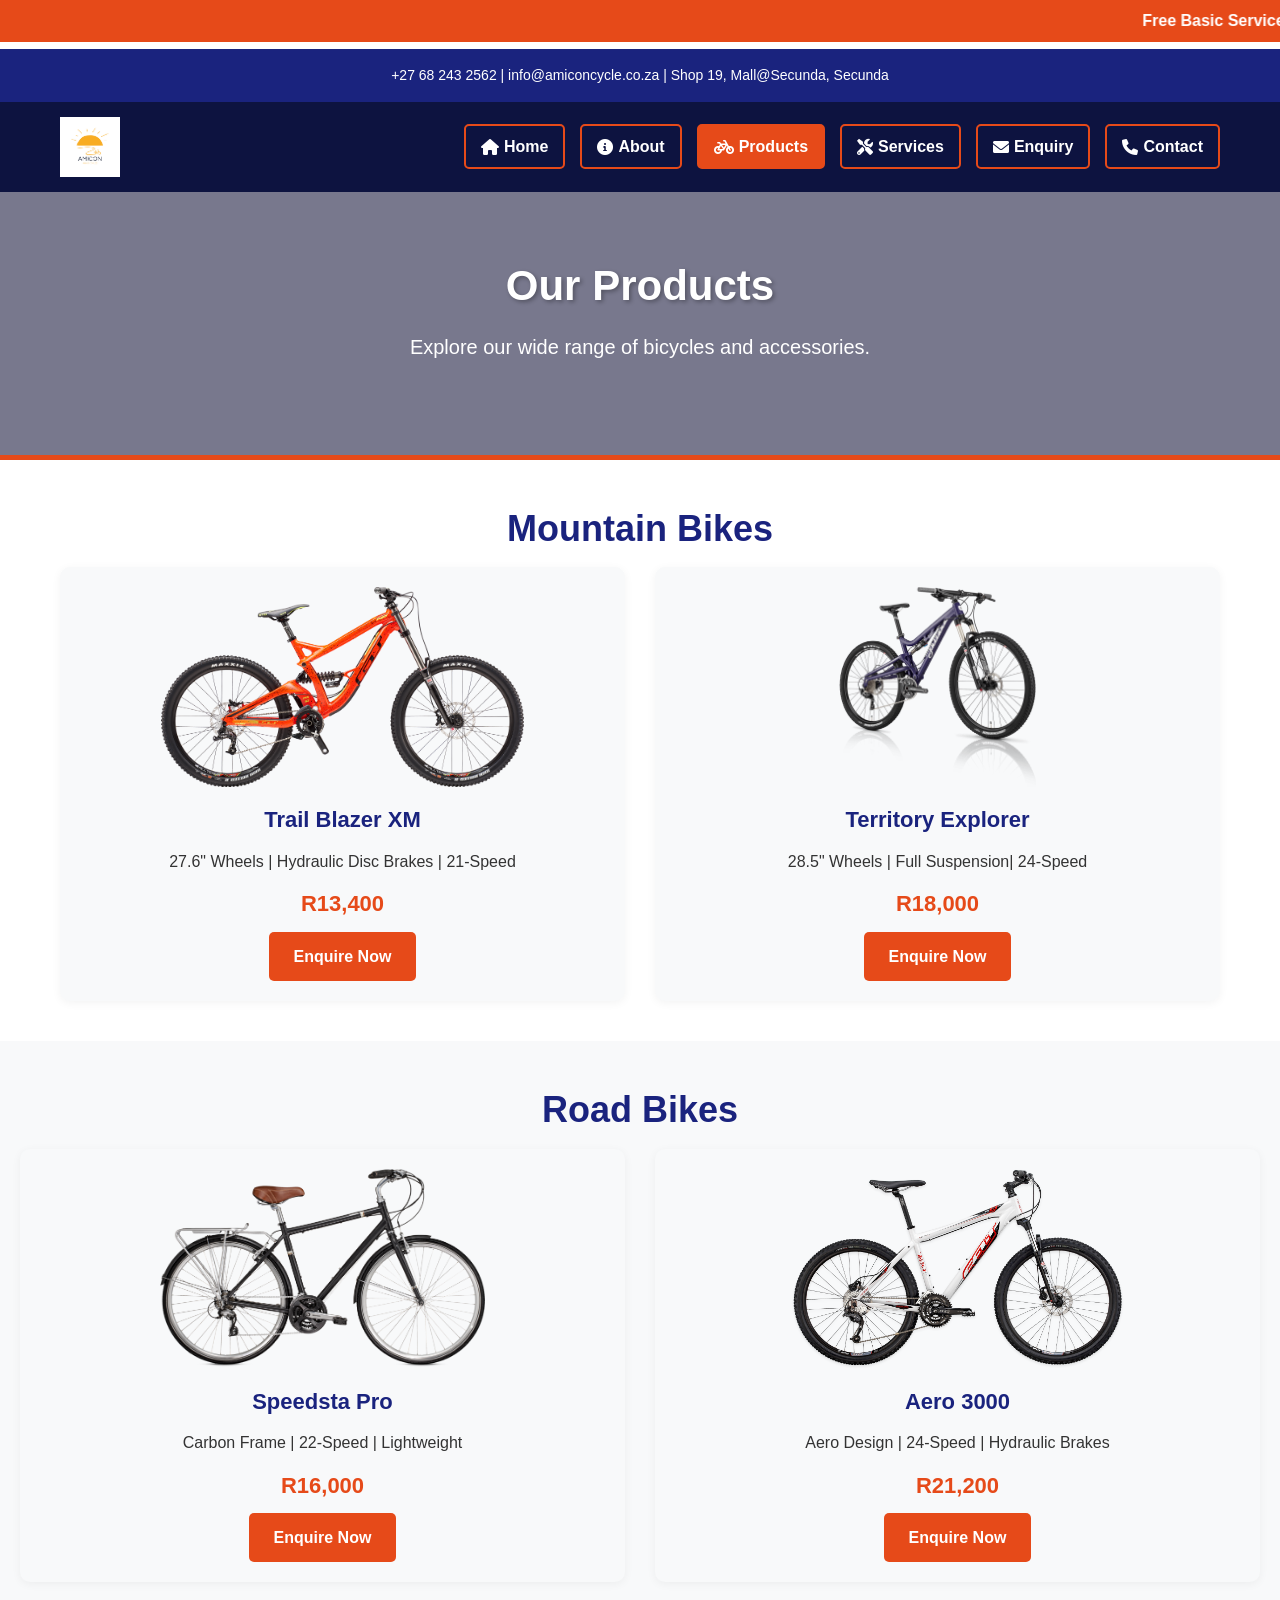
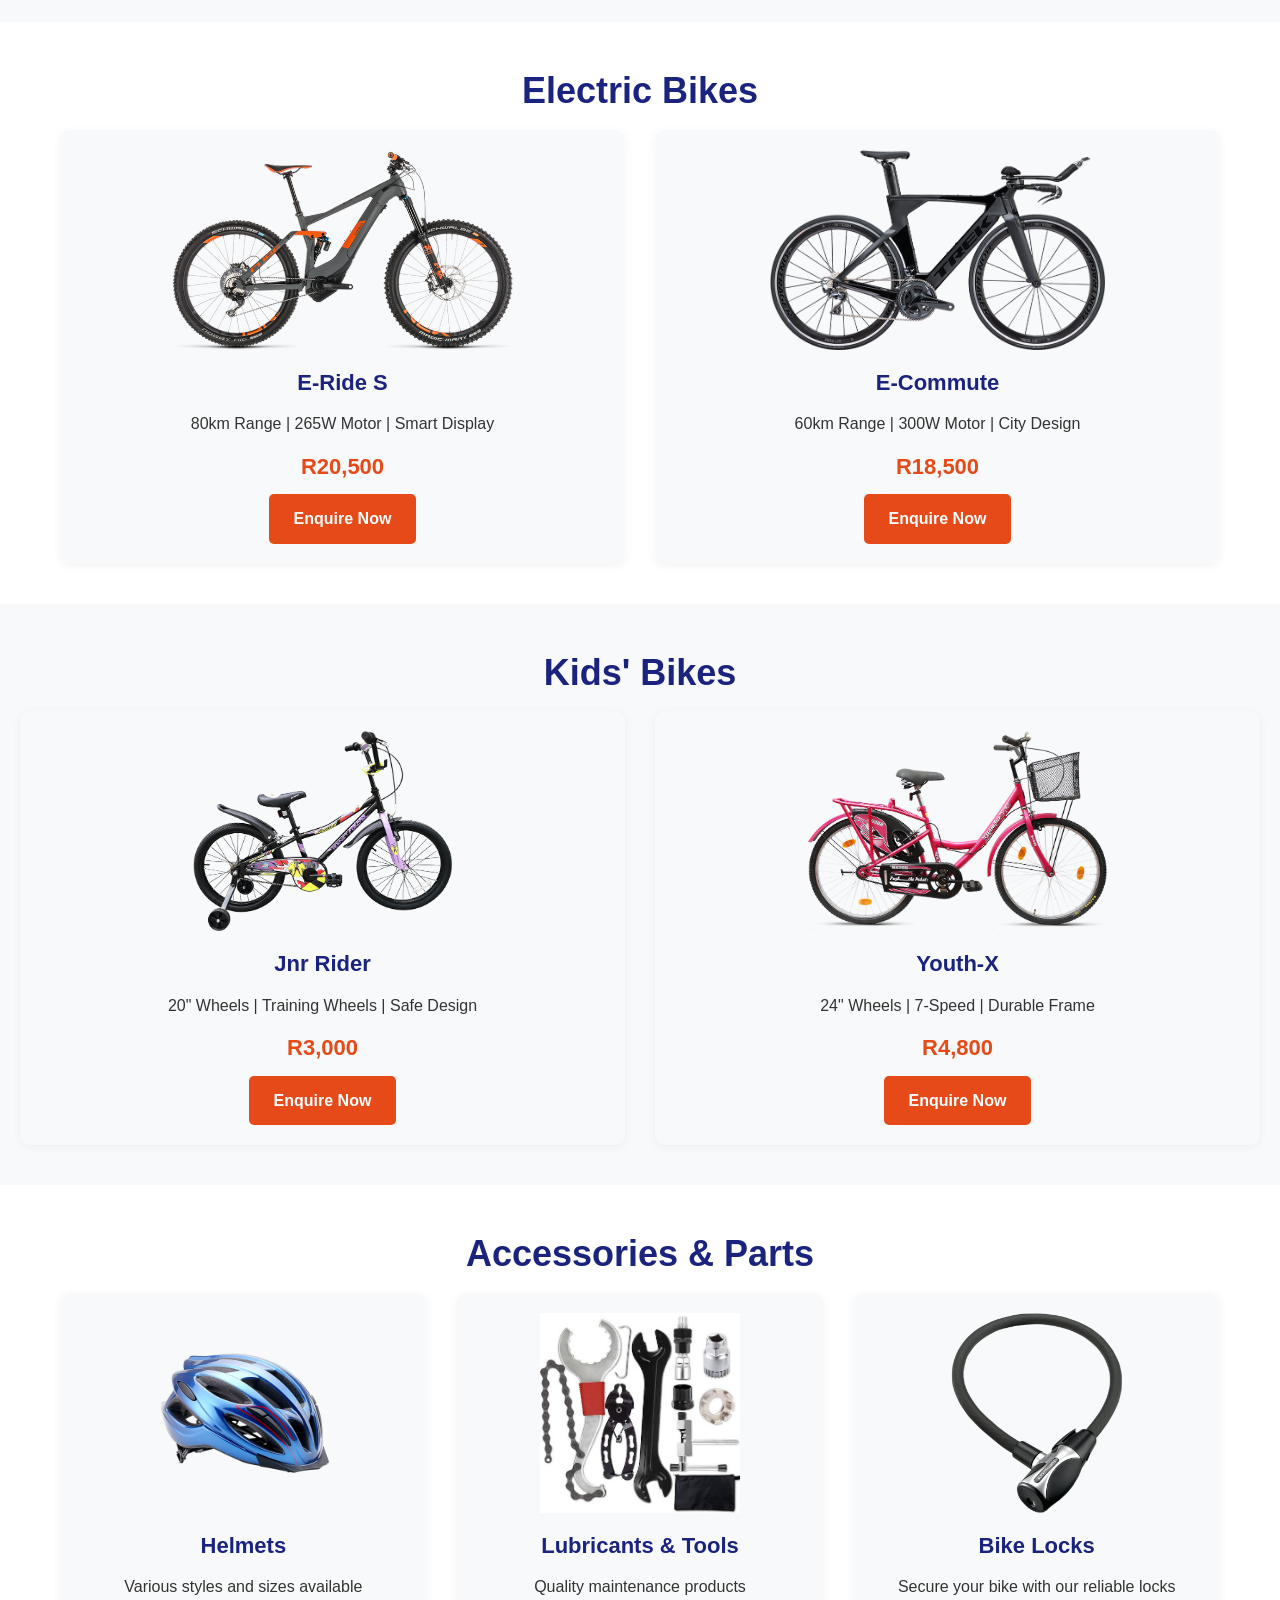
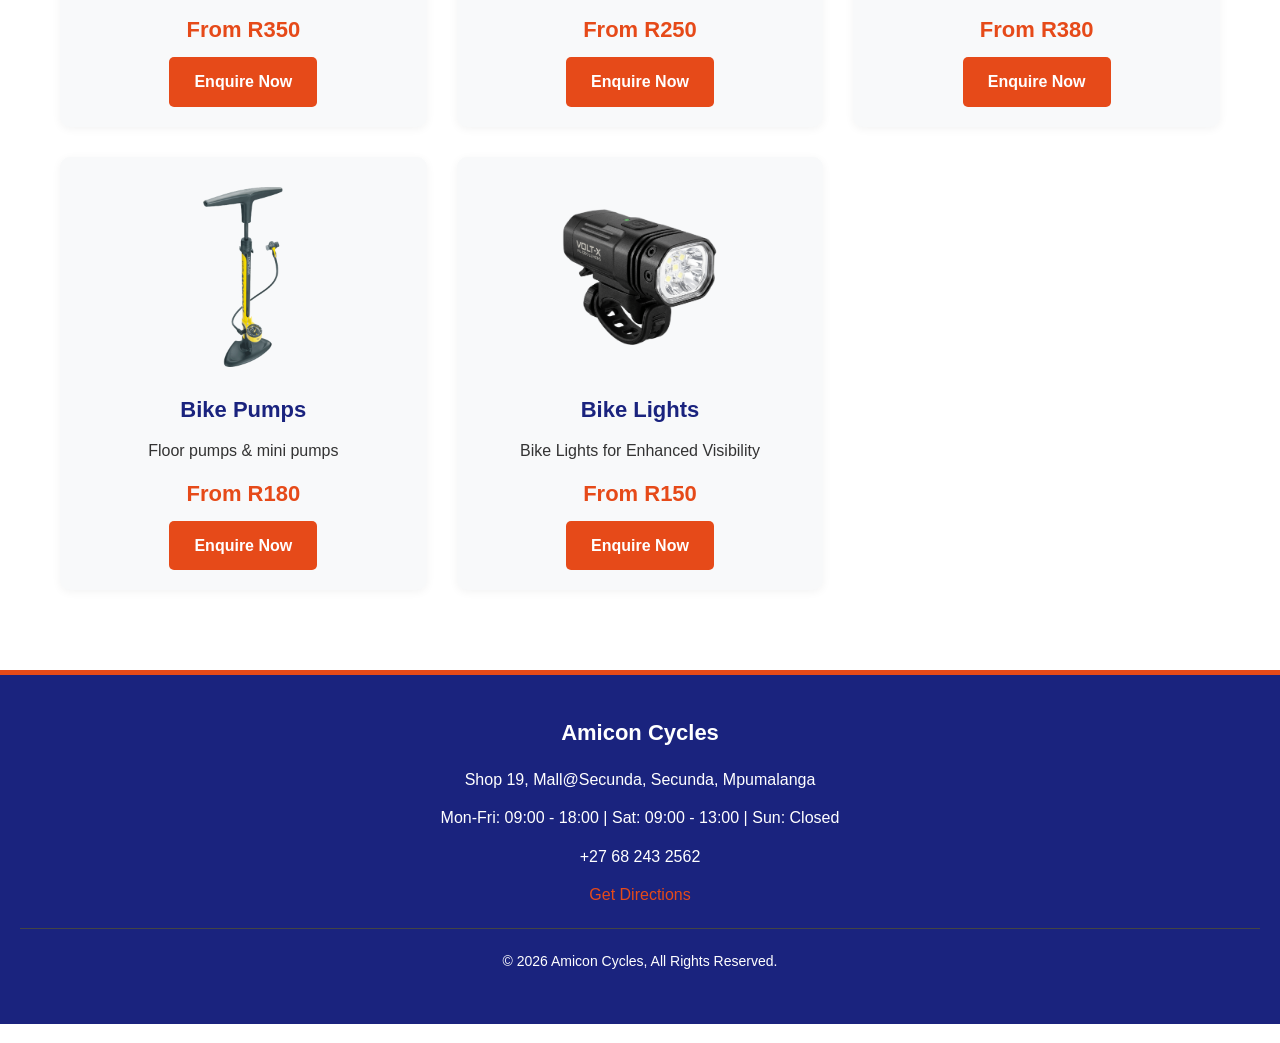
<file: Assets/products.html>
<!DOCTYPE html>
<html>
<head>
    <meta charset="UTF-8">
    <meta name="viewport" content="width=device-width, initial-scale=1.0">
    <title>Amicon Cycles | Products</title>
    <link rel="stylesheet" href="https://cdnjs.cloudflare.com/ajax/libs/font-awesome/6.0.0-beta3/css/all.min.css">
    <link rel="stylesheet" href="css/style.css">
</head>
<body>

    <marquee>Free Basic Service On All New Bikes | 0% Finance Available</marquee>

    <header>
        <span> +27 68 243 2562 | info@amiconcycle.co.za | Shop 19, Mall@Secunda, Secunda</span>
    </header>

    <nav class="navbar">
        <div class="container">
            <div class="logo">
                <a href="index.html"><img src="Images/logo.png" alt="Amicon Cycles Logo"></a>
            </div>
            <ul class="nav-menu">
                <li><a href="index.html"><i class="fas fa-home"></i> Home</a></li>
                <li><a href="about.html"><i class="fas fa-info-circle"></i> About</a></li>
                <li><a href="products.html" class="active"><i class="fas fa-bicycle"></i> Products</a></li>
                <li><a href="services.html"><i class="fas fa-tools"></i> Services</a></li>
                <li><a href="enquiry.html"><i class="fas fa-envelope"></i> Enquiry</a></li>
                <li><a href="contact.html"><i class="fas fa-phone"></i> Contact</a></li>
            </ul>
            <div class="menu-toggle" id="mobile-menu">
                <i class="fas fa-bars"></i>
            </div>
        </div>
    </nav>

    <main>
        <div class="hero hero-sm">
            <div>
                <h1>Our Products</h1>
                <p>Explore our wide range of bicycles and accessories.</p>
            </div>
        </div>

        <div class="container">
            <h2>Mountain Bikes</h2>
            <div class="grid-3">
                <div class="card">
                    <img src="Images/Mountain Bike.png" alt="Trail Blazer XM">
                    <h3>Trail Blazer XM</h3>
                    <p>27.6" Wheels | Hydraulic Disc Brakes | 21-Speed</p>
                    <span class="price">R13,400</span>
                    <a href="enquiry.html" class="btn">Enquire Now</a>
                </div>
                <div class="card">
                    <img src="Images/Mount bike 2.png" alt="Territory Explorer">
                    <h3>Territory Explorer</h3>
                    <p>28.5" Wheels | Full Suspension| 24-Speed</p>
                    <span class="price">R18,000</span>
                    <a href="enquiry.html" class="btn">Enquire Now</a>
                </div>
            </div>
        </div>

        <div class="container" style="background-color: var(--grey-light); max-width: 100%;">
            <h2>Road Bikes</h2>
            <div class="grid-3">
                <div class="card">
                    <img src="Images/Road Bike.png" alt="Speedsta Pro">
                    <h3>Speedsta Pro</h3>
                    <p>Carbon Frame | 22-Speed | Lightweight</p>
                    <span class="price">R16,000</span>
                    <a href="enquiry.html" class="btn">Enquire Now</a>
                </div>
                <div class="card">
                    <img src="Images/Road Bike 2.png" alt="Aero 3000">
                    <h3>Aero 3000</h3>
                    <p>Aero Design | 24-Speed | Hydraulic Brakes</p>
                    <span class="price">R21,200</span>
                    <a href="enquiry.html" class="btn">Enquire Now</a>
                </div>
            </div>
        </div>

        <div class="container">
            <h2>Electric Bikes</h2>
            <div class="grid-3">
                <div class="card">
                    <img src="Images/E bike.png" alt="E-Ride S">
                    <h3>E-Ride S</h3>
                    <p>80km Range | 265W Motor | Smart Display</p>
                    <span class="price">R20,500</span>
                    <a href="enquiry.html" class="btn">Enquire Now</a>
                </div>
                <div class="card">
                    <img src="Images/E Bike 2.png" alt="E-Commute">
                    <h3>E-Commute</h3>
                    <p>60km Range | 300W Motor | City Design</p>
                    <span class="price">R18,500</span>
                    <a href="enquiry.html" class="btn">Enquire Now</a>
                </div>
            </div>
        </div>

        <div class="container" style="background-color: var(--grey-light); max-width: 100%;">
            <h2>Kids' Bikes</h2>
            <div class="grid-3">
                <div class="card">
                    <img src="Images/Kid bike.png" alt="Jnr Rider">
                    <h3>Jnr Rider</h3>
                    <p>20" Wheels | Training Wheels | Safe Design</p>
                    <span class="price">R3,000</span>
                    <a href="enquiry.html" class="btn">Enquire Now</a>
                </div>
                <div class="card">
                    <img src="Images/Youth Bike.png" alt="Youth-X">
                    <h3>Youth-X</h3>
                    <p>24" Wheels | 7-Speed | Durable Frame</p>
                    <span class="price">R4,800</span>
                    <a href="enquiry.html" class="btn">Enquire Now</a>
                </div>
            </div>
        </div>

        <div class="container">
            <h2>Accessories & Parts</h2>
            <div class="grid-3">
                <div class="card">
                    <img src="Images/Helmet.png" alt="Helmet">
                    <h3>Helmets</h3>
                    <p>Various styles and sizes available</p>
                    <span class="price">From R350</span>
                    <a href="enquiry.html" class="btn">Enquire Now</a>
                </div>
                <div class="card">
                    <img src="Images/Tools.jpg" alt="Tools">
                    <h3>Lubricants & Tools</h3>
                    <p>Quality maintenance products</p>
                    <span class="price">From R250</span>
                    <a href="enquiry.html" class="btn">Enquire Now</a>
                </div>
                <div class="card">
                    <img src="Images/Bike lock.png" alt="Lock">
                    <h3>Bike Locks</h3>
                    <p>Secure your bike with our reliable locks</p>
                    <span class="price">From R380</span>
                    <a href="enquiry.html" class="btn">Enquire Now</a>
                </div>
                <div class="card">
                    <img src="Images/Bike pump.png" alt="Pump">
                    <h3>Bike Pumps</h3>
                    <p>Floor pumps & mini pumps</p>
                    <span class="price">From R180</span>
                    <a href="enquiry.html" class="btn">Enquire Now</a>
                </div>
                <div class="card">
                    <img src="Images/Bike light (2).png" alt="Light">
                    <h3>Bike Lights</h3>
                    <p>Bike Lights for Enhanced Visibility</p>
                    <span class="price">From R150</span>
                    <a href="enquiry.html" class="btn">Enquire Now</a>
                </div>
            </div>
        </div>
    </main>

    <footer>
        <h3>Amicon Cycles</h3>
        <p>Shop 19, Mall@Secunda, Secunda, Mpumalanga</p>
        <p>Mon-Fri: 09:00 - 18:00 | Sat: 09:00 - 13:00 | Sun: Closed</p>
        <p>+27 68 243 2562</p>
        <a href="contact.html">Get Directions</a>
        <div class="footer-bottom">
            <p>&copy; 2026 Amicon Cycles, All Rights Reserved.</p>
        </div>
    </footer>

    <script src="Javascript/script.js"></script>
</body>
</html>
</file>
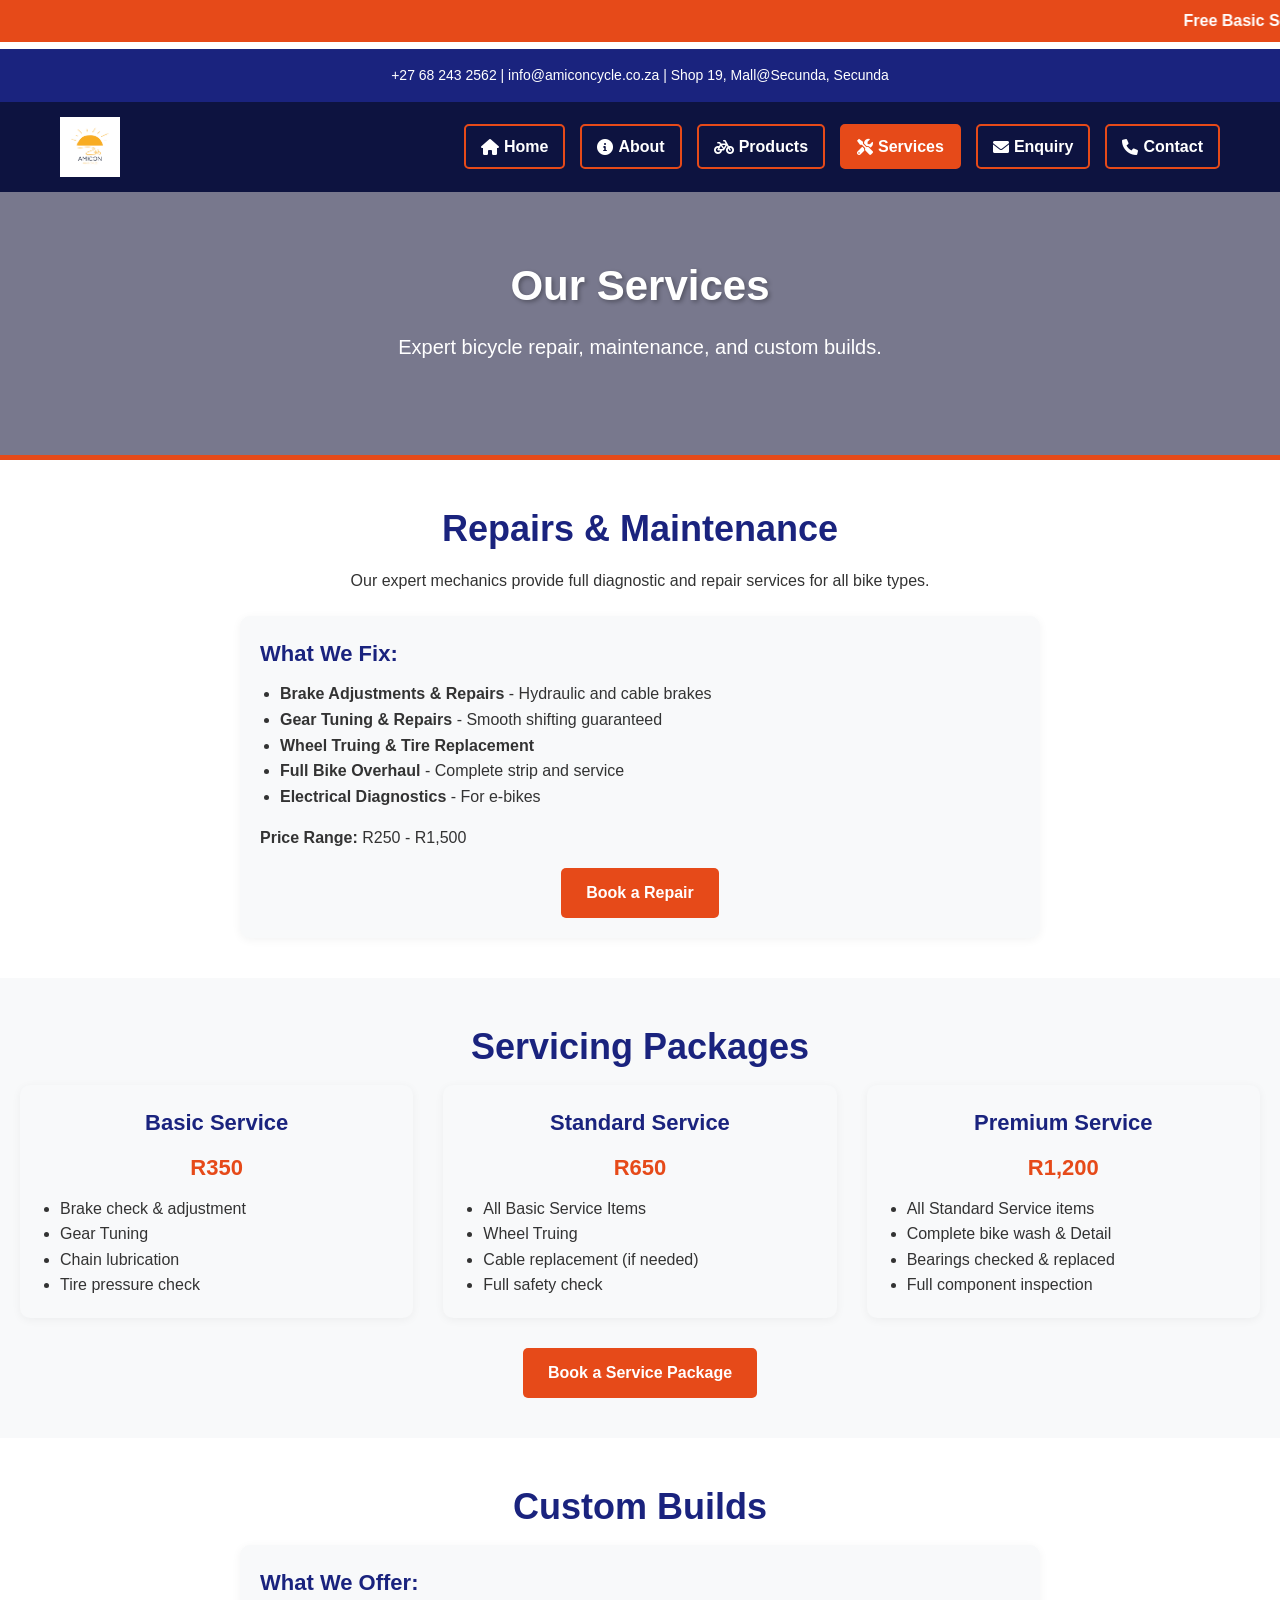
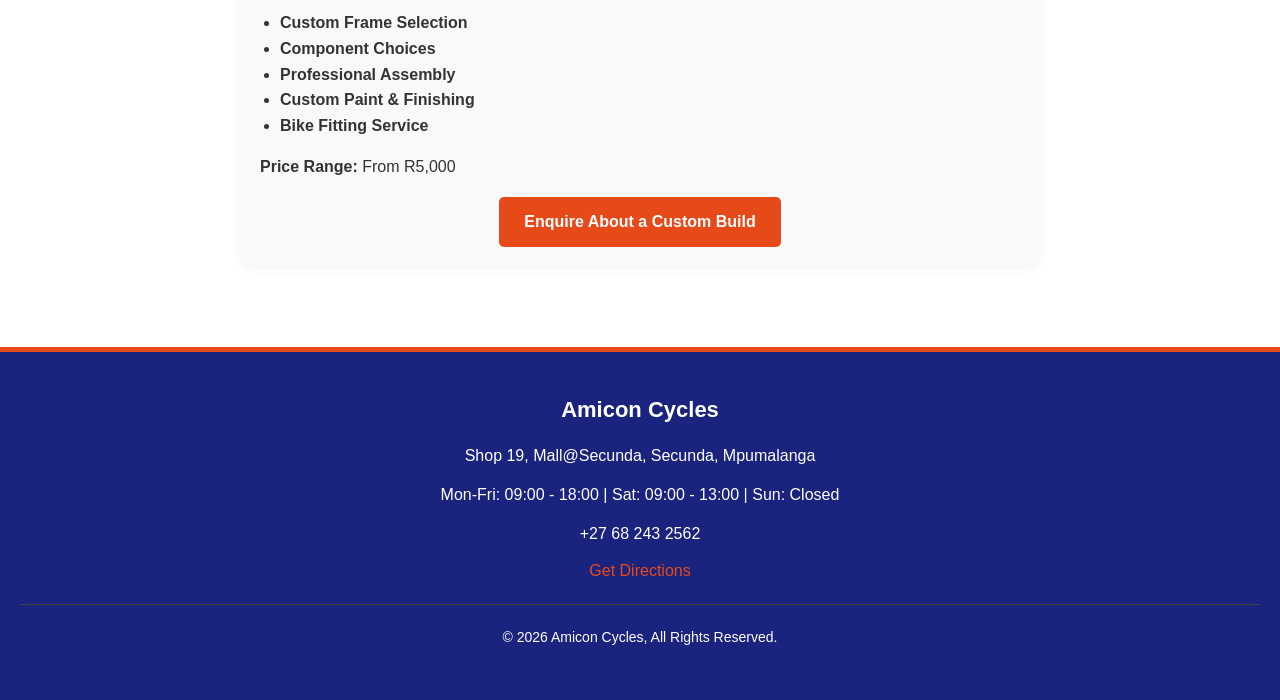
<file: Assets/Services.html>
<!DOCTYPE html>
<html>
<head>
    <meta charset="UTF-8">
    <meta name="viewport" content="width=device-width, initial-scale=1.0">
    <title>Amicon Cycles | Services</title>
    <link rel="stylesheet" href="https://cdnjs.cloudflare.com/ajax/libs/font-awesome/6.0.0-beta3/css/all.min.css">
    <link rel="stylesheet" href="css/style.css">
</head>
<body>

    <marquee>Free Basic Service On All New Bikes | 0% Finance Available</marquee>

    <header>
        <span> +27 68 243 2562 | info@amiconcycle.co.za | Shop 19, Mall@Secunda, Secunda</span>
    </header>

    <nav class="navbar">
        <div class="container">
            <div class="logo">
                <a href="index.html"><img src="Images/logo.png" alt="Amicon Cycles Logo"></a>
            </div>
            <ul class="nav-menu">
                <li><a href="index.html"><i class="fas fa-home"></i> Home</a></li>
                <li><a href="about.html"><i class="fas fa-info-circle"></i> About</a></li>
                <li><a href="products.html"><i class="fas fa-bicycle"></i> Products</a></li>
                <li><a href="services.html" class="active"><i class="fas fa-tools"></i> Services</a></li>
                <li><a href="enquiry.html"><i class="fas fa-envelope"></i> Enquiry</a></li>
                <li><a href="contact.html"><i class="fas fa-phone"></i> Contact</a></li>
            </ul>
            <div class="menu-toggle" id="mobile-menu">
                <i class="fas fa-bars"></i>
            </div>
        </div>
    </nav>

    <main>
        <div class="hero hero-sm">
            <div>
                <h1>Our Services</h1>
                <p>Expert bicycle repair, maintenance, and custom builds.</p>
            </div>
        </div>

        <div class="container">
            <h2>Repairs & Maintenance</h2>
            <p style="text-align: center; max-width: 800px; margin: 0 auto 20px;">Our expert mechanics provide full diagnostic and repair services for all bike types.</p>
            <div class="card" style="max-width: 800px; margin: 0 auto; text-align: left;">
                <h3>What We Fix:</h3>
                <ul style="list-style-type: disc; padding-left: 20px;">
                    <li><strong>Brake Adjustments & Repairs</strong> - Hydraulic and cable brakes</li>
                    <li><strong>Gear Tuning & Repairs</strong> - Smooth shifting guaranteed</li>
                    <li><strong>Wheel Truing & Tire Replacement</strong></li>
                    <li><strong>Full Bike Overhaul</strong> - Complete strip and service</li>
                    <li><strong>Electrical Diagnostics</strong> - For e-bikes</li>
                </ul>
                <p style="margin-top: 15px;"><strong>Price Range:</strong> R250 - R1,500</p>
                <div style="text-align: center; margin-top: 15px;">
                    <a href="enquiry.html" class="btn">Book a Repair</a>
                </div>
            </div>
        </div>

        <div class="container" style="background-color: var(--grey-light); max-width: 100%;">
            <h2>Servicing Packages</h2>
            <div class="grid-3">
                <div class="card">
                    <h3>Basic Service</h3>
                    <span class="price">R350</span>
                    <ul style="list-style-type: disc; text-align: left; padding-left: 20px;">
                        <li>Brake check & adjustment</li>
                        <li>Gear Tuning</li>
                        <li>Chain lubrication</li>
                        <li>Tire pressure check</li>
                    </ul>
                </div>
                <div class="card">
                    <h3>Standard Service</h3>
                    <span class="price">R650</span>
                    <ul style="list-style-type: disc; text-align: left; padding-left: 20px;">
                        <li>All Basic Service Items</li>
                        <li>Wheel Truing</li>
                        <li>Cable replacement (if needed)</li>
                        <li>Full safety check</li>
                    </ul>
                </div>
                <div class="card">
                    <h3>Premium Service</h3>
                    <span class="price">R1,200</span>
                    <ul style="list-style-type: disc; text-align: left; padding-left: 20px;">
                        <li>All Standard Service items</li>
                        <li>Complete bike wash & Detail</li>
                        <li>Bearings checked & replaced</li>
                        <li>Full component inspection</li>
                    </ul>
                </div>
            </div>
            <div style="text-align: center; margin-top: 30px;">
                <a href="enquiry.html" class="btn">Book a Service Package</a>
            </div>
        </div>

        <div class="container">
            <h2>Custom Builds</h2>
            <div class="card" style="max-width: 800px; margin: 0 auto; text-align: left;">
                <h3>What We Offer:</h3>
                <ul style="list-style-type: disc; padding-left: 20px;">
                    <li><strong>Custom Frame Selection</strong></li>
                    <li><strong>Component Choices</strong></li>
                    <li><strong>Professional Assembly</strong></li>
                    <li><strong>Custom Paint & Finishing</strong></li>
                    <li><strong>Bike Fitting Service</strong></li>
                </ul>
                <p style="margin-top: 15px;"><strong>Price Range:</strong> From R5,000</p>
                <div style="text-align: center; margin-top: 15px;">
                    <a href="enquiry.html" class="btn">Enquire About a Custom Build</a>
                </div>
            </div>
        </div>
    </main>

    <footer>
        <h3>Amicon Cycles</h3>
        <p>Shop 19, Mall@Secunda, Secunda, Mpumalanga</p>
        <p>Mon-Fri: 09:00 - 18:00 | Sat: 09:00 - 13:00 | Sun: Closed</p>
        <p>+27 68 243 2562</p>
        <a href="contact.html">Get Directions</a>
        <div class="footer-bottom">
            <p>&copy; 2026 Amicon Cycles, All Rights Reserved.</p>
        </div>
    </footer>

    <script src="Javascript/script.js"></script>
</body>
</html>
</file>
<file: css/style.css>
/*AMICON CYCLES - FINAL STYLESHEET*/
   

:root{
    --navy: #1a237e;
    --navy-dark: #0D1340;
    --orange: #E64a19;
    --orange-dark: #bf3d15;
    --grey-light: #f8f9fa;
    --grey-text: #666666;
    --white: #ffffff;
    --black: #333333;
    --spacing-xs: 5px;
    --spacing-sm: 10px;
    --spacing-md: 20px;
    --spacing-lg: 40px;
    --spacing-xl: 60px;
    --radius-sm: 5px;
    --radius-md: 10px;
    --shadow-md: 0 2px 10px rgba(0, 0, 0, 0.05);
    --shadow-lg: 0 10px 30px rgba(0, 0, 0, 0.15);
    --transition: all 0.3s ease;
}

* { margin: 0; padding: 0; box-sizing: border-box; }
html { scroll-behavior: smooth; }

body {
    font-family: 'Lato', Arial, sans-serif;
    font-size: 16px;
    line-height: 1.6;
    color: var(--black);
    background-color: var(--white);
}

h1, h2, h3, h4 { font-family: 'Montserrat', Arial, sans-serif; font-weight: 700; color: var(--navy); margin-bottom: 10px; }
h1 { font-size: 48px; }
h2 { font-size: 36px; text-align: center; }
h3 { font-size: 22px; }

p { margin-bottom: 10px; line-height: 1.8; }
a { text-decoration: none; color: var(--navy); transition: var(--transition); }
img { max-width: 100%; height: auto; display: block; }
ul { list-style: none; }

/* HEADER & MARQUEE */
marquee {
    background-color: var(--orange);
    color: var(--white);
    padding: 8px 0;
    font-weight: bold;
    font-size: 16px;
}

header {
    background-color: var(--navy);
    color: var(--white);
    padding: 15px 0;
    font-size: 14px;
    text-align: center;
}

/* NAVIGATION */
.navbar {
    background-color: var(--navy-dark);
    padding: 15px 0;
    position: sticky;
    top: 0;
    z-index: 1000;
}

.navbar .container {
    max-width: 1200px;
    margin: 0 auto;
    padding: 0 20px;
    display: flex;
    align-items: center;
    justify-content: space-between;
}

.logo img { max-height: 60px; }

.nav-menu {
    display: flex;
    gap: 15px;
    align-items: center;
}

.nav-menu a {
    color: var(--white);
    font-weight: 600;
    padding: 8px 15px;
    border: 2px solid var(--orange);
    border-radius: var(--radius-sm);
    display: flex;
    align-items: center;
    gap: 5px;
}

.nav-menu a:hover, .nav-menu a.active {
    background-color: var(--orange);
    color: var(--white);
}

/* HERO BANNERS */
.hero {
    background-color: rgba(106, 106, 129, 0.9);
    display: flex;
    align-items: center;
    justify-content: center;
    text-align: center;
    padding: 60px 20px;
    border-bottom: 5px solid var(--orange);
}

.hero-lg { min-height: 450px; }
.hero-sm { min-height: 250px; } /* Fixed from max-width */

.hero h1 { color: var(--white); font-size: 42px; text-shadow: 2px 2px 4px rgba(0,0,0,0.3); }
.hero p { color: var(--white); font-size: 20px; max-width: 700px; margin: 0 auto 30px; }

/* BUTTONS */
.btn {
    display: inline-block;
    background-color: var(--orange);
    color: var(--white);
    padding: 12px 25px;
    border-radius: var(--radius-sm);
    font-weight: bold;
    border: none;
    cursor: pointer;
}

.btn:hover {
    background-color: var(--orange-dark);
    color: var(--white); /* Fixed missing dash */
}

/* GRIDS & CARDS */
.container {
    max-width: 1200px;
    margin: 0 auto;
    padding: 40px 20px;
}

.grid-3 {
    display: grid;
    grid-template-columns: repeat(auto-fit, minmax(300px, 1fr));
    gap: 30px;
}

.card {
    background-color: var(--grey-light);
    padding: 20px;
    border-radius: var(--radius-md);
    text-align: center;
    box-shadow: var(--shadow-md);
    transition: var(--transition);
}

.card:hover {
    transform: translateY(-5px);
    box-shadow: var(--shadow-lg);
}

.card img {
    max-width: 100%;
    height: 200px;
    object-fit: contain;
    margin: 0 auto 15px;
}

.card .price {
    display: block;
    font-size: 22px;
    font-weight: bold;
    color: var(--orange);
    margin: 10px 0;
}

/* FOOTER */
footer {
    background-color: var(--navy);
    color: var(--white);
    padding: 40px 20px;
    text-align: center;
    border-top: 5px solid var(--orange);
    margin-top: 40px;
}

footer h3 { color: var(--white); margin-bottom: 15px; }
footer a { color: var(--orange); }
footer a:hover { color: var(--white); }

.social-icons {
    display: flex;
    justify-content: center;
    gap: 20px;
    margin: 20px 0;
}

.social-icons a {
    color: var(--white);
    font-size: 24px;
}

.social-icons a:hover {
    color: var(--orange);
}

.footer-bottom { /* Fixed missing dot */
    margin-top: 20px;
    border-top: 1px solid #444;
    padding-top: 20px;
    font-size: 14px;
}

/* MOBILE HAMBURGER & RESPONSIVENESS */
.menu-toggle {
    display: none;
    font-size: 28px;
    color: var(--white);
    cursor: pointer;
}

@media (max-width: 768px) {
    .menu-toggle { display: block; }
    
    .nav-menu {
        display: none;
        flex-direction: column;
        width: 100%;
        margin-top: 20px;
        text-align: center;
    }
    
    .nav-menu.active { display: flex; }
    .nav-menu a { width: 100%; justify-content: center; }
    .hero h1 { font-size: 28px; }
}
</file>
<file: Assets/css/style.css>
/*AMICON CYCLES - FINAL STYLESHEET*/
   

:root{
    --navy: #1a237e;
    --navy-dark: #0D1340;
    --orange: #E64a19;
    --orange-dark: #bf3d15;
    --grey-light: #f8f9fa;
    --grey-text: #666666;
    --white: #ffffff;
    --black: #333333;
    --spacing-xs: 5px;
    --spacing-sm: 10px;
    --spacing-md: 20px;
    --spacing-lg: 40px;
    --spacing-xl: 60px;
    --radius-sm: 5px;
    --radius-md: 10px;
    --shadow-md: 0 2px 10px rgba(0, 0, 0, 0.05);
    --shadow-lg: 0 10px 30px rgba(0, 0, 0, 0.15);
    --transition: all 0.3s ease;
}

* { margin: 0; padding: 0; box-sizing: border-box; }
html { scroll-behavior: smooth; }

body {
    font-family: 'Lato', Arial, sans-serif;
    font-size: 16px;
    line-height: 1.6;
    color: var(--black);
    background-color: var(--white);
}

h1, h2, h3, h4 { font-family: 'Montserrat', Arial, sans-serif; font-weight: 700; color: var(--navy); margin-bottom: 10px; }
h1 { font-size: 48px; }
h2 { font-size: 36px; text-align: center; }
h3 { font-size: 22px; }

p { margin-bottom: 10px; line-height: 1.8; }
a { text-decoration: none; color: var(--navy); transition: var(--transition); }
img { max-width: 100%; height: auto; display: block; }
ul { list-style: none; }

/* HEADER & MARQUEE */
marquee {
    background-color: var(--orange);
    color: var(--white);
    padding: 8px 0;
    font-weight: bold;
    font-size: 16px;
}

header {
    background-color: var(--navy);
    color: var(--white);
    padding: 15px 0;
    font-size: 14px;
    text-align: center;
}

/* NAVIGATION */
.navbar {
    background-color: var(--navy-dark);
    padding: 15px 0;
    position: sticky;
    top: 0;
    z-index: 1000;
}

.navbar .container {
    max-width: 1200px;
    margin: 0 auto;
    padding: 0 20px;
    display: flex;
    align-items: center;
    justify-content: space-between;
}

.logo img { max-height: 60px; }

.nav-menu {
    display: flex;
    gap: 15px;
    align-items: center;
}

.nav-menu a {
    color: var(--white);
    font-weight: 600;
    padding: 8px 15px;
    border: 2px solid var(--orange);
    border-radius: var(--radius-sm);
    display: flex;
    align-items: center;
    gap: 5px;
}

.nav-menu a:hover, .nav-menu a.active {
    background-color: var(--orange);
    color: var(--white);
}

/* HERO BANNERS */
.hero {
    background-color: rgba(106, 106, 129, 0.9);
    display: flex;
    align-items: center;
    justify-content: center;
    text-align: center;
    padding: 60px 20px;
    border-bottom: 5px solid var(--orange);
}

.hero-lg { min-height: 450px; }
.hero-sm { min-height: 250px; } /* Fixed from max-width */

.hero h1 { color: var(--white); font-size: 42px; text-shadow: 2px 2px 4px rgba(0,0,0,0.3); }
.hero p { color: var(--white); font-size: 20px; max-width: 700px; margin: 0 auto 30px; }

/* BUTTONS */
.btn {
    display: inline-block;
    background-color: var(--orange);
    color: var(--white);
    padding: 12px 25px;
    border-radius: var(--radius-sm);
    font-weight: bold;
    border: none;
    cursor: pointer;
}

.btn:hover {
    background-color: var(--orange-dark);
    color: var(--white); /* Fixed missing dash */
}

/* GRIDS & CARDS */
.container {
    max-width: 1200px;
    margin: 0 auto;
    padding: 40px 20px;
}

.grid-3 {
    display: grid;
    grid-template-columns: repeat(auto-fit, minmax(300px, 1fr));
    gap: 30px;
}

.card {
    background-color: var(--grey-light);
    padding: 20px;
    border-radius: var(--radius-md);
    text-align: center;
    box-shadow: var(--shadow-md);
    transition: var(--transition);
}

.card:hover {
    transform: translateY(-5px);
    box-shadow: var(--shadow-lg);
}

.card img {
    max-width: 100%;
    height: 200px;
    object-fit: contain;
    margin: 0 auto 15px;
}

.card .price {
    display: block;
    font-size: 22px;
    font-weight: bold;
    color: var(--orange);
    margin: 10px 0;
}

/* FOOTER */
footer {
    background-color: var(--navy);
    color: var(--white);
    padding: 40px 20px;
    text-align: center;
    border-top: 5px solid var(--orange);
    margin-top: 40px;
}

footer h3 { color: var(--white); margin-bottom: 15px; }
footer a { color: var(--orange); }
footer a:hover { color: var(--white); }

.social-icons {
    display: flex;
    justify-content: center;
    gap: 20px;
    margin: 20px 0;
}

.social-icons a {
    color: var(--white);
    font-size: 24px;
}

.social-icons a:hover {
    color: var(--orange);
}

.footer-bottom { /* Fixed missing dot */
    margin-top: 20px;
    border-top: 1px solid #444;
    padding-top: 20px;
    font-size: 14px;
}

/* MOBILE HAMBURGER & RESPONSIVENESS */
.menu-toggle {
    display: none;
    font-size: 28px;
    color: var(--white);
    cursor: pointer;
}

@media (max-width: 768px) {
    .menu-toggle { display: block; }
    
    .nav-menu {
        display: none;
        flex-direction: column;
        width: 100%;
        margin-top: 20px;
        text-align: center;
    }
    
    .nav-menu.active { display: flex; }
    .nav-menu a { width: 100%; justify-content: center; }
    .hero h1 { font-size: 28px; }
}
</file>
